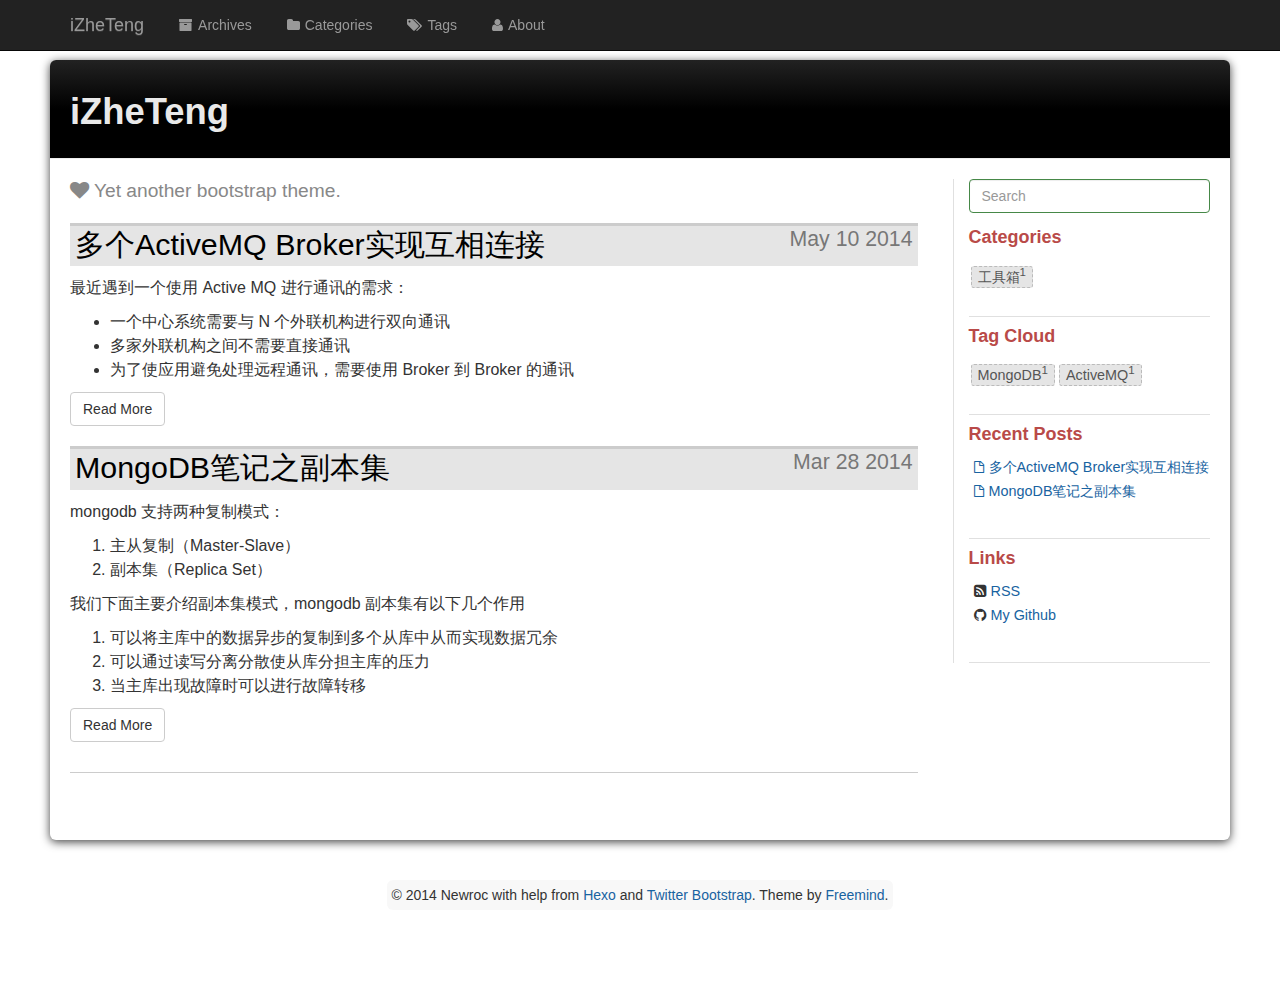
<file: index.html>
<!DOCTYPE HTML>
<html>
<head>
  <meta charset="utf-8">
  
  <title>iZheTeng</title>
  <meta name="author" content="Newroc">
  
  
  <meta name="viewport" content="width=device-width, initial-scale=1, maximum-scale=1">

  
  <meta property="og:site_name" content="iZheTeng"/>

  
    <meta property="og:image" content="undefined"/>
  

  
  
    <link href="/favicon.png" rel="icon">
  
  
  <link rel="stylesheet" href="/css/bootstrap.min.css" media="screen" type="text/css">
  <link rel="stylesheet" href="/css/font-awesome.css" media="screen" type="text/css">
  <link rel="stylesheet" href="/css/style.css" media="screen" type="text/css">
  <link rel="stylesheet" href="/css/highlight.css" media="screen" type="text/css">
  <!--[if lt IE 9]><script src="//html5shiv.googlecode.com/svn/trunk/html5.js"></script><![endif]-->

  <script src="/js/jquery-2.0.3.min.js"></script>

  <!-- analytics -->
  

</head>

 <body>  
  <nav id="main-nav" class="navbar navbar-inverse navbar-fixed-top" role="navigation">
    <div class="container">
      <button type="button" class="navbar-header navbar-toggle" data-toggle="collapse" data-target=".navbar-collapse">
		<span class="sr-only">Toggle navigation</span>
        <span class="icon-bar"></span>
        <span class="icon-bar"></span>
        <span class="icon-bar"></span>
      </button>
	  <a class="navbar-brand" href="/">iZheTeng</a>
      <div class="collapse navbar-collapse nav-menu">
		<ul class="nav navbar-nav">
		  
		  <li>
			<a href="/archives" title="All the articles.">
			  <i class="fa fa-archive"></i>Archives
			</a>
		  </li>
		  
		  <li>
			<a href="/categories" title="All the categories.">
			  <i class="fa fa-folder"></i>Categories
			</a>
		  </li>
		  
		  <li>
			<a href="/tags" title="All the tags.">
			  <i class="fa fa-tags"></i>Tags
			</a>
		  </li>
		  
		  <li>
			<a href="/about" title="About me.">
			  <i class="fa fa-user"></i>About
			</a>
		  </li>
		  
		</ul>
      </div>
    </div> <!-- container -->
</nav>
<div class="clearfix"></div>

  <div class="container">
  	<div class="content">
    	 <div class="page-header">
  <h1>iZheTeng</h1>
</div>

<div class="row page">

	
	<div class="col-md-9">
	

		<div class="slogan">
      <i class="fa fa-heart"></i>
      Yet another bootstrap theme.
</div>    

		<div class="mypage">
		
		<!-- title and entry -->
		
			
	
	<!-- display as entry -->
		<h3 class="title">
			<a href="/2014/05/10/多个ActiveMQ_Broker实现互相连接/" >多个ActiveMQ Broker实现互相连接</a>
			<span class="date"> May 10 2014 </span>
		</h3>
	


			<div class="entry">
  <div class="row">
  
	<div class="col-md-12">
	  
	
	  <h2 id="需求">需求</h2>
<p>最近遇到一个使用 Active MQ 进行通讯的需求：</p>
<ul>
<li>一个中心系统需要与 N 个外联机构进行双向通讯</li>
<li>多家外联机构之间不需要直接通讯</li>
<li>为了使应用避免处理远程通讯，需要使用 Broker 到 Broker 的通讯 <br>
	
	</div>
	
  
</div>
	<a type="button" href="/2014/05/10/多个ActiveMQ_Broker实现互相连接/#more" class="btn btn-default more">Read More</a>
</div>

		
			
	
	<!-- display as entry -->
		<h3 class="title">
			<a href="/2014/03/28/MongoDB笔记之副本集/" >MongoDB笔记之副本集</a>
			<span class="date"> Mar 28 2014 </span>
		</h3>
	


			<div class="entry">
  <div class="row">
  
	<div class="col-md-12">
	  
	
	  <h2 id="目的"> 目的 </h2>
<p>mongodb 支持两种复制模式：</p>
<ol>
<li> 主从复制（Master-Slave）</li>
<li> 副本集（Replica Set）</li>
</ol>
<p> 我们下面主要介绍副本集模式，mongodb 副本集有以下几个作用 </p>
<ol>
<li> 可以将主库中的数据异步的复制到多个从库中从而实现数据冗余 </li>
<li> 可以通过读写分离分散使从库分担主库的压力 </li>
<li> 当主库出现故障时可以进行故障转移 
	
	</div>
	
  
</div>
	<a type="button" href="/2014/03/28/MongoDB笔记之副本集/#more" class="btn btn-default more">Read More</a>
</div>

		

		</div>

		<!-- pagination -->
		<div>
  		<center>
		<div class="pagination">
<ul class="pagination">
	 
</ul>
</div>

  		</center>
		</div>

		
		
	</div> <!-- col-md-9 -->

	
		<div class="col-md-3">
	<div id="sidebar">
	
			<div class="form-group has-success has-feedback">
  <form action="//google.com/search" method="get" accept-charset="utf-8" >
    <input type="search" name="q" results="0" placeholder="Search" class="form-control">
    <input type="hidden" name="q" value="site:newroc.github.io">	
  </form>
</div>

		
			
	<div class="widget">
		<h4>Categories</h4>
		<ul class="tag_box inline list-unstyled">
		
			<li><a href="/categories/工具箱/">工具箱<span>1</span></a></li>
		
		</ul>
	</div>

		
			
	<div class="widget">
		<h4>Tag Cloud</h4>
		<ul class="tag_box inline list-unstyled">		
		
			<li><a href="/tags/MongoDB/">MongoDB<span>1</span></a></li>
		
			<li><a href="/tags/ActiveMQ/">ActiveMQ<span>1</span></a></li>
		
		 
		</ul>
	</div>


		
			
<div class="widget">
  <h4>Recent Posts</h4>
  <ul class="entry list-unstyled">
    
      <li>
        <a href="/2014/05/10/多个ActiveMQ_Broker实现互相连接/" ><i class="fa fa-file-o"></i>多个ActiveMQ Broker实现互相连接</a>
      </li>
    
      <li>
        <a href="/2014/03/28/MongoDB笔记之副本集/" ><i class="fa fa-file-o"></i>MongoDB笔记之副本集</a>
      </li>
    
  </ul>
</div>

		
			
<div class="widget">
	<h4>Links</h4>
	<ul class="blogroll list-unstyled">
	
		<li><i class="fa fa-rss-square"></i><a href="atom.xml" title="RSS" target="_blank"]);">RSS</a></li>
	
		<li><i class="fa fa-github"></i><a href="http://www.github.com/newroc" title="My Github account." target="_blank"]);">My Github</a></li>
	
	</ul>
</div>


		
	</div> <!-- sidebar -->
</div> <!-- col-md-3 -->

	
	
</div> <!-- row-fluid -->
	</div>
  </div>
  <div class="container-narrow">
  <footer> <p>
  &copy; 2014 Newroc
  
      with help from <a href="http://zespia.tw/hexo/" target="_blank">Hexo</a> and <a href="http://getbootstrap.com/" target="_blank">Twitter Bootstrap</a>. Theme by <a href="http://github.com/wzpan/hexo-theme-freemind/">Freemind</a>.    
</p> </footer>
</div> <!-- container-narrow -->
  
<a id="gotop" href="#">   
  <span>▲</span> 
</a>

<script src="/js/jquery.imagesloaded.min.js"></script>
<script src="/js/gallery.js"></script>
<script src="/js/bootstrap.min.js"></script>
<script src="/js/main.js"></script>


<script type="text/javascript">
var disqus_shortname = 'newroc';

(function(){
  var dsq = document.createElement('script');
  dsq.type = 'text/javascript';
  dsq.async = true;
  dsq.src = '//' + disqus_shortname + '.disqus.com/count.js';
  (document.getElementsByTagName('head')[0] || document.getElementsByTagName('body')[0]).appendChild(dsq);
}());
</script>



<link rel="stylesheet" href="/fancybox/jquery.fancybox.css" media="screen" type="text/css">
<script src="/fancybox/jquery.fancybox.pack.js"></script>
<script type="text/javascript">
(function($){
  $('.fancybox').fancybox();
})(jQuery);
</script>


</body>
   </html>
</file>
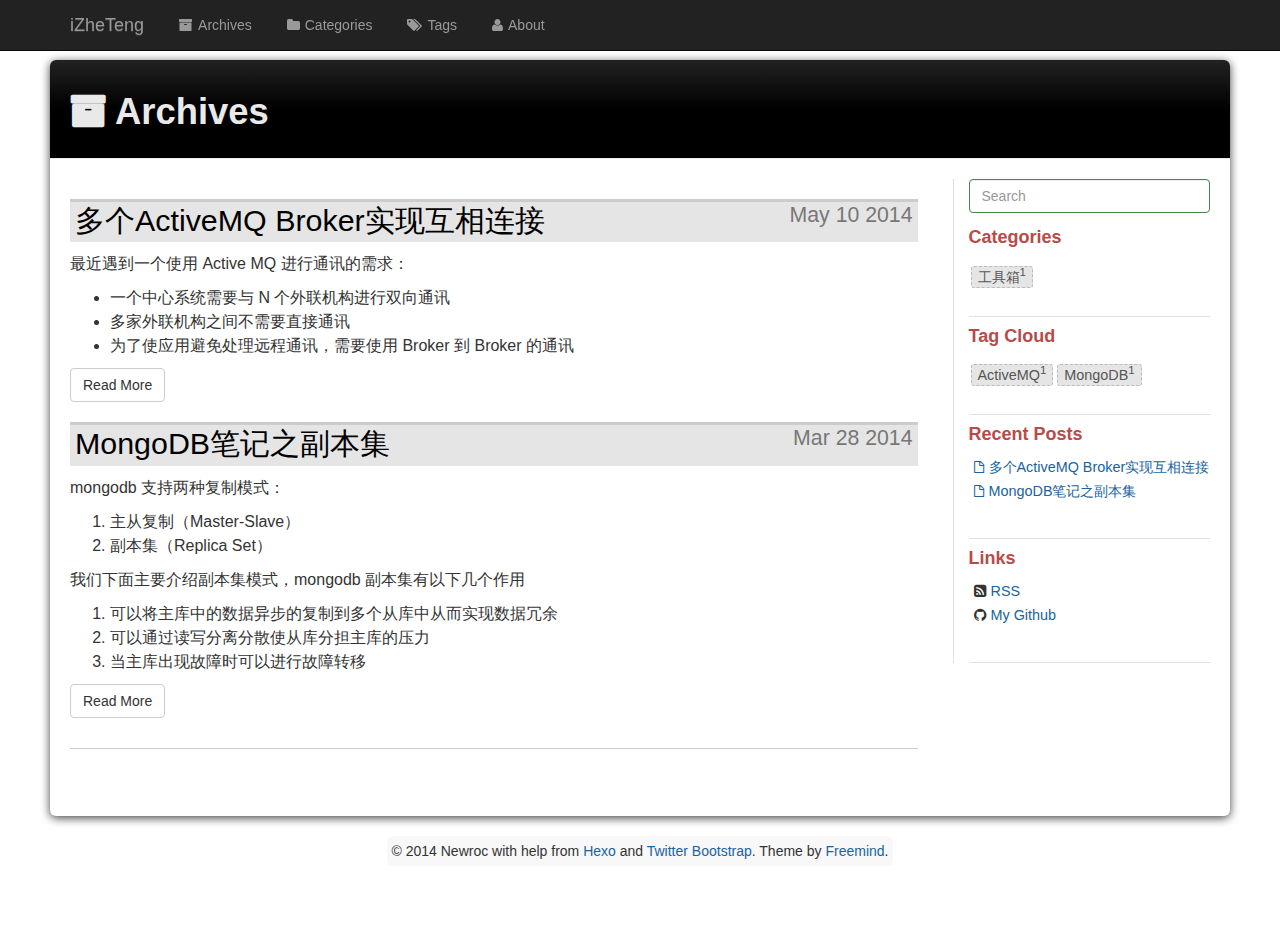
<file: archives/index.html>
<!DOCTYPE HTML>
<html>
<head>
  <meta charset="utf-8">
  
  <title>Archives | iZheTeng</title>
  <meta name="author" content="Newroc">
  
  
  <meta name="viewport" content="width=device-width, initial-scale=1, maximum-scale=1">

  
  <meta property="og:site_name" content="iZheTeng"/>

  
    <meta property="og:image" content="undefined"/>
  

  
  
    <link href="/favicon.png" rel="icon">
  
  
  <link rel="stylesheet" href="/css/bootstrap.min.css" media="screen" type="text/css">
  <link rel="stylesheet" href="/css/font-awesome.css" media="screen" type="text/css">
  <link rel="stylesheet" href="/css/style.css" media="screen" type="text/css">
  <link rel="stylesheet" href="/css/highlight.css" media="screen" type="text/css">
  <!--[if lt IE 9]><script src="//html5shiv.googlecode.com/svn/trunk/html5.js"></script><![endif]-->

  <script src="/js/jquery-2.0.3.min.js"></script>

  <!-- analytics -->
  

</head>

 <body>  
  <nav id="main-nav" class="navbar navbar-inverse navbar-fixed-top" role="navigation">
    <div class="container">
      <button type="button" class="navbar-header navbar-toggle" data-toggle="collapse" data-target=".navbar-collapse">
		<span class="sr-only">Toggle navigation</span>
        <span class="icon-bar"></span>
        <span class="icon-bar"></span>
        <span class="icon-bar"></span>
      </button>
	  <a class="navbar-brand" href="/">iZheTeng</a>
      <div class="collapse navbar-collapse nav-menu">
		<ul class="nav navbar-nav">
		  
		  <li>
			<a href="/archives" title="All the articles.">
			  <i class="fa fa-archive"></i>Archives
			</a>
		  </li>
		  
		  <li>
			<a href="/categories" title="All the categories.">
			  <i class="fa fa-folder"></i>Categories
			</a>
		  </li>
		  
		  <li>
			<a href="/tags" title="All the tags.">
			  <i class="fa fa-tags"></i>Tags
			</a>
		  </li>
		  
		  <li>
			<a href="/about" title="About me.">
			  <i class="fa fa-user"></i>About
			</a>
		  </li>
		  
		</ul>
      </div>
    </div> <!-- container -->
</nav>
<div class="clearfix"></div>

  <div class="container">
  	<div class="content">
    	 

<!-- title -->
<div class="page-header">
  <h1 class="archive-title">Archives</h1>
</div>

<div class="row page">
  <!-- cols -->
  
  <div class="col-md-9">
	

	  
	  <!-- display as entry -->
	  <div class="mypage">
	  
	  
	
	<!-- display as entry -->
		<h3 class="title">
			<a href="/2014/05/10/多个ActiveMQ_Broker实现互相连接/" >多个ActiveMQ Broker实现互相连接</a>
			<span class="date"> May 10 2014 </span>
		</h3>
	


	  <div class="entry">
  <div class="row">
  
	<div class="col-md-12">
	  
	
	  <h2 id="需求">需求</h2>
<p>最近遇到一个使用 Active MQ 进行通讯的需求：</p>
<ul>
<li>一个中心系统需要与 N 个外联机构进行双向通讯</li>
<li>多家外联机构之间不需要直接通讯</li>
<li>为了使应用避免处理远程通讯，需要使用 Broker 到 Broker 的通讯 <br>
	
	</div>
	
  
</div>
	<a type="button" href="/2014/05/10/多个ActiveMQ_Broker实现互相连接/#more" class="btn btn-default more">Read More</a>
</div>
	  
	  
	  
	
	<!-- display as entry -->
		<h3 class="title">
			<a href="/2014/03/28/MongoDB笔记之副本集/" >MongoDB笔记之副本集</a>
			<span class="date"> Mar 28 2014 </span>
		</h3>
	


	  <div class="entry">
  <div class="row">
  
	<div class="col-md-12">
	  
	
	  <h2 id="目的"> 目的 </h2>
<p>mongodb 支持两种复制模式：</p>
<ol>
<li> 主从复制（Master-Slave）</li>
<li> 副本集（Replica Set）</li>
</ol>
<p> 我们下面主要介绍副本集模式，mongodb 副本集有以下几个作用 </p>
<ol>
<li> 可以将主库中的数据异步的复制到多个从库中从而实现数据冗余 </li>
<li> 可以通过读写分离分散使从库分担主库的压力 </li>
<li> 当主库出现故障时可以进行故障转移 
	
	</div>
	
  
</div>
	<a type="button" href="/2014/03/28/MongoDB笔记之副本集/#more" class="btn btn-default more">Read More</a>
</div>
	  
	  
	  </div>
	  <div>
	  <center>
	  <div class="pagination">
<ul class="pagination">
	 
</ul>
</div>

	  </center>
	  </div>
	  
	  

</div> <!-- col-md-9/col-md-12 -->


<div class="col-md-3">
	<div id="sidebar">
	
			<div class="form-group has-success has-feedback">
  <form action="//google.com/search" method="get" accept-charset="utf-8" >
    <input type="search" name="q" results="0" placeholder="Search" class="form-control">
    <input type="hidden" name="q" value="site:newroc.github.io">	
  </form>
</div>

		
			
	<div class="widget">
		<h4>Categories</h4>
		<ul class="tag_box inline list-unstyled">
		
			<li><a href="/categories/工具箱/">工具箱<span>1</span></a></li>
		
		</ul>
	</div>

		
			
	<div class="widget">
		<h4>Tag Cloud</h4>
		<ul class="tag_box inline list-unstyled">		
		
			<li><a href="/tags/ActiveMQ/">ActiveMQ<span>1</span></a></li>
		
			<li><a href="/tags/MongoDB/">MongoDB<span>1</span></a></li>
		
		 
		</ul>
	</div>


		
			
<div class="widget">
  <h4>Recent Posts</h4>
  <ul class="entry list-unstyled">
    
      <li>
        <a href="/2014/05/10/多个ActiveMQ_Broker实现互相连接/" ><i class="fa fa-file-o"></i>多个ActiveMQ Broker实现互相连接</a>
      </li>
    
      <li>
        <a href="/2014/03/28/MongoDB笔记之副本集/" ><i class="fa fa-file-o"></i>MongoDB笔记之副本集</a>
      </li>
    
  </ul>
</div>

		
			
<div class="widget">
	<h4>Links</h4>
	<ul class="blogroll list-unstyled">
	
		<li><i class="fa fa-rss-square"></i><a href="atom.xml" title="RSS" target="_blank"]);">RSS</a></li>
	
		<li><i class="fa fa-github"></i><a href="http://www.github.com/newroc" title="My Github account." target="_blank"]);">My Github</a></li>
	
	</ul>
</div>


		
	</div> <!-- sidebar -->
</div> <!-- col-md-3 -->




	</div>
  </div>
  <div class="container-narrow">
  <footer> <p>
  &copy; 2014 Newroc
  
      with help from <a href="http://zespia.tw/hexo/" target="_blank">Hexo</a> and <a href="http://getbootstrap.com/" target="_blank">Twitter Bootstrap</a>. Theme by <a href="http://github.com/wzpan/hexo-theme-freemind/">Freemind</a>.    
</p> </footer>
</div> <!-- container-narrow -->
  
<a id="gotop" href="#">   
  <span>▲</span> 
</a>

<script src="/js/jquery.imagesloaded.min.js"></script>
<script src="/js/gallery.js"></script>
<script src="/js/bootstrap.min.js"></script>
<script src="/js/main.js"></script>


<script type="text/javascript">
var disqus_shortname = 'newroc';

(function(){
  var dsq = document.createElement('script');
  dsq.type = 'text/javascript';
  dsq.async = true;
  dsq.src = '//' + disqus_shortname + '.disqus.com/count.js';
  (document.getElementsByTagName('head')[0] || document.getElementsByTagName('body')[0]).appendChild(dsq);
}());
</script>



<link rel="stylesheet" href="/fancybox/jquery.fancybox.css" media="screen" type="text/css">
<script src="/fancybox/jquery.fancybox.pack.js"></script>
<script type="text/javascript">
(function($){
  $('.fancybox').fancybox();
})(jQuery);
</script>


</body>
   </html>
</file>
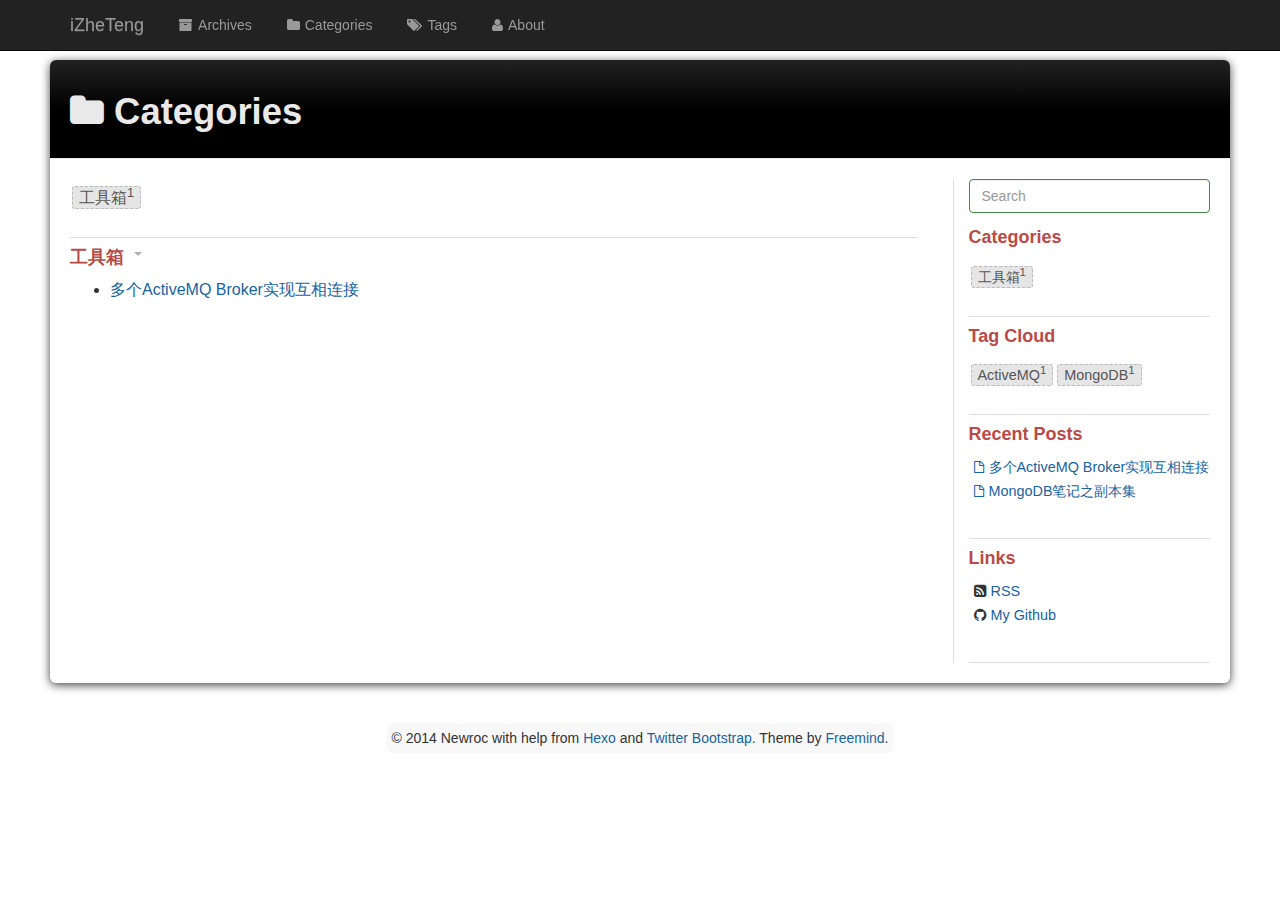
<file: categories/index.html>
<!DOCTYPE HTML>
<html>
<head>
  <meta charset="utf-8">
  
  <title>Categories | iZheTeng</title>
  <meta name="author" content="Newroc">
  
  
  <meta name="viewport" content="width=device-width, initial-scale=1, maximum-scale=1">

  <meta property="og:title" content="Categories"/>
  <meta property="og:site_name" content="iZheTeng"/>

  
    <meta property="og:image" content="undefined"/>
  

  
  
    <link href="/favicon.png" rel="icon">
  
  
  <link rel="stylesheet" href="/css/bootstrap.min.css" media="screen" type="text/css">
  <link rel="stylesheet" href="/css/font-awesome.css" media="screen" type="text/css">
  <link rel="stylesheet" href="/css/style.css" media="screen" type="text/css">
  <link rel="stylesheet" href="/css/highlight.css" media="screen" type="text/css">
  <!--[if lt IE 9]><script src="//html5shiv.googlecode.com/svn/trunk/html5.js"></script><![endif]-->

  <script src="/js/jquery-2.0.3.min.js"></script>

  <!-- analytics -->
  

</head>

 <body>  
  <nav id="main-nav" class="navbar navbar-inverse navbar-fixed-top" role="navigation">
    <div class="container">
      <button type="button" class="navbar-header navbar-toggle" data-toggle="collapse" data-target=".navbar-collapse">
		<span class="sr-only">Toggle navigation</span>
        <span class="icon-bar"></span>
        <span class="icon-bar"></span>
        <span class="icon-bar"></span>
      </button>
	  <a class="navbar-brand" href="/">iZheTeng</a>
      <div class="collapse navbar-collapse nav-menu">
		<ul class="nav navbar-nav">
		  
		  <li>
			<a href="/archives" title="All the articles.">
			  <i class="fa fa-archive"></i>Archives
			</a>
		  </li>
		  
		  <li>
			<a href="/categories" title="All the categories.">
			  <i class="fa fa-folder"></i>Categories
			</a>
		  </li>
		  
		  <li>
			<a href="/tags" title="All the tags.">
			  <i class="fa fa-tags"></i>Tags
			</a>
		  </li>
		  
		  <li>
			<a href="/about" title="About me.">
			  <i class="fa fa-user"></i>About
			</a>
		  </li>
		  
		</ul>
      </div>
    </div> <!-- container -->
</nav>
<div class="clearfix"></div>

  <div class="container">
  	<div class="content">
    	 <!-- title -->
<div class="page-header">
	 <h1><i class="fa fa-folder"></i> Categories</h1>
</div>

<div class="row page"> 

	
	<div class="col-md-9">
	


	<div class="widget">
		<ul class="tag_box inline list-unstyled">
		
			<li><a href="#工具箱">工具箱<span>1</span></a></li>
		
		</ul>
	</div>

<div class="archive">
	

	   <h4 class="archive-ul show" data-toggle="collapse" id="工具箱" data-target="#modal-工具箱"> 工具箱 <b class="caret"></b></h4>
	   <ul id="modal-工具箱" class="collapse in">

	   
		   
	   	   	 <li class="listing-item"><a href="/2014/05/10/多个ActiveMQ_Broker实现互相连接/" >多个ActiveMQ Broker实现互相连接</a></li>
		  
	   
		   
	   
	   
	   </ul>
	
	</ul>
</div>



</div> <!-- col-md-9 -->

   
	   <div class="col-md-3">
	<div id="sidebar">
	
			<div class="form-group has-success has-feedback">
  <form action="//google.com/search" method="get" accept-charset="utf-8" >
    <input type="search" name="q" results="0" placeholder="Search" class="form-control">
    <input type="hidden" name="q" value="site:newroc.github.io">	
  </form>
</div>

		
			
	<div class="widget">
		<h4>Categories</h4>
		<ul class="tag_box inline list-unstyled">
		
			<li><a href="/categories/工具箱/">工具箱<span>1</span></a></li>
		
		</ul>
	</div>

		
			
	<div class="widget">
		<h4>Tag Cloud</h4>
		<ul class="tag_box inline list-unstyled">		
		
			<li><a href="/tags/ActiveMQ/">ActiveMQ<span>1</span></a></li>
		
			<li><a href="/tags/MongoDB/">MongoDB<span>1</span></a></li>
		
		 
		</ul>
	</div>


		
			
<div class="widget">
  <h4>Recent Posts</h4>
  <ul class="entry list-unstyled">
    
      <li>
        <a href="/2014/05/10/多个ActiveMQ_Broker实现互相连接/" ><i class="fa fa-file-o"></i>多个ActiveMQ Broker实现互相连接</a>
      </li>
    
      <li>
        <a href="/2014/03/28/MongoDB笔记之副本集/" ><i class="fa fa-file-o"></i>MongoDB笔记之副本集</a>
      </li>
    
  </ul>
</div>

		
			
<div class="widget">
	<h4>Links</h4>
	<ul class="blogroll list-unstyled">
	
		<li><i class="fa fa-rss-square"></i><a href="atom.xml" title="RSS" target="_blank"]);">RSS</a></li>
	
		<li><i class="fa fa-github"></i><a href="http://www.github.com/newroc" title="My Github account." target="_blank"]);">My Github</a></li>
	
	</ul>
</div>


		
	</div> <!-- sidebar -->
</div> <!-- col-md-3 -->

   

</div> <!-- row-fluid -->
	</div>
  </div>
  <div class="container-narrow">
  <footer> <p>
  &copy; 2014 Newroc
  
      with help from <a href="http://zespia.tw/hexo/" target="_blank">Hexo</a> and <a href="http://getbootstrap.com/" target="_blank">Twitter Bootstrap</a>. Theme by <a href="http://github.com/wzpan/hexo-theme-freemind/">Freemind</a>.    
</p> </footer>
</div> <!-- container-narrow -->
  
<a id="gotop" href="#">   
  <span>▲</span> 
</a>

<script src="/js/jquery.imagesloaded.min.js"></script>
<script src="/js/gallery.js"></script>
<script src="/js/bootstrap.min.js"></script>
<script src="/js/main.js"></script>


<script type="text/javascript">
var disqus_shortname = 'newroc';

(function(){
  var dsq = document.createElement('script');
  dsq.type = 'text/javascript';
  dsq.async = true;
  dsq.src = '//' + disqus_shortname + '.disqus.com/embed.js';
  (document.getElementsByTagName('head')[0] || document.getElementsByTagName('body')[0]).appendChild(dsq);
}());
</script>



<link rel="stylesheet" href="/fancybox/jquery.fancybox.css" media="screen" type="text/css">
<script src="/fancybox/jquery.fancybox.pack.js"></script>
<script type="text/javascript">
(function($){
  $('.fancybox').fancybox();
})(jQuery);
</script>


</body>
   </html>
</file>
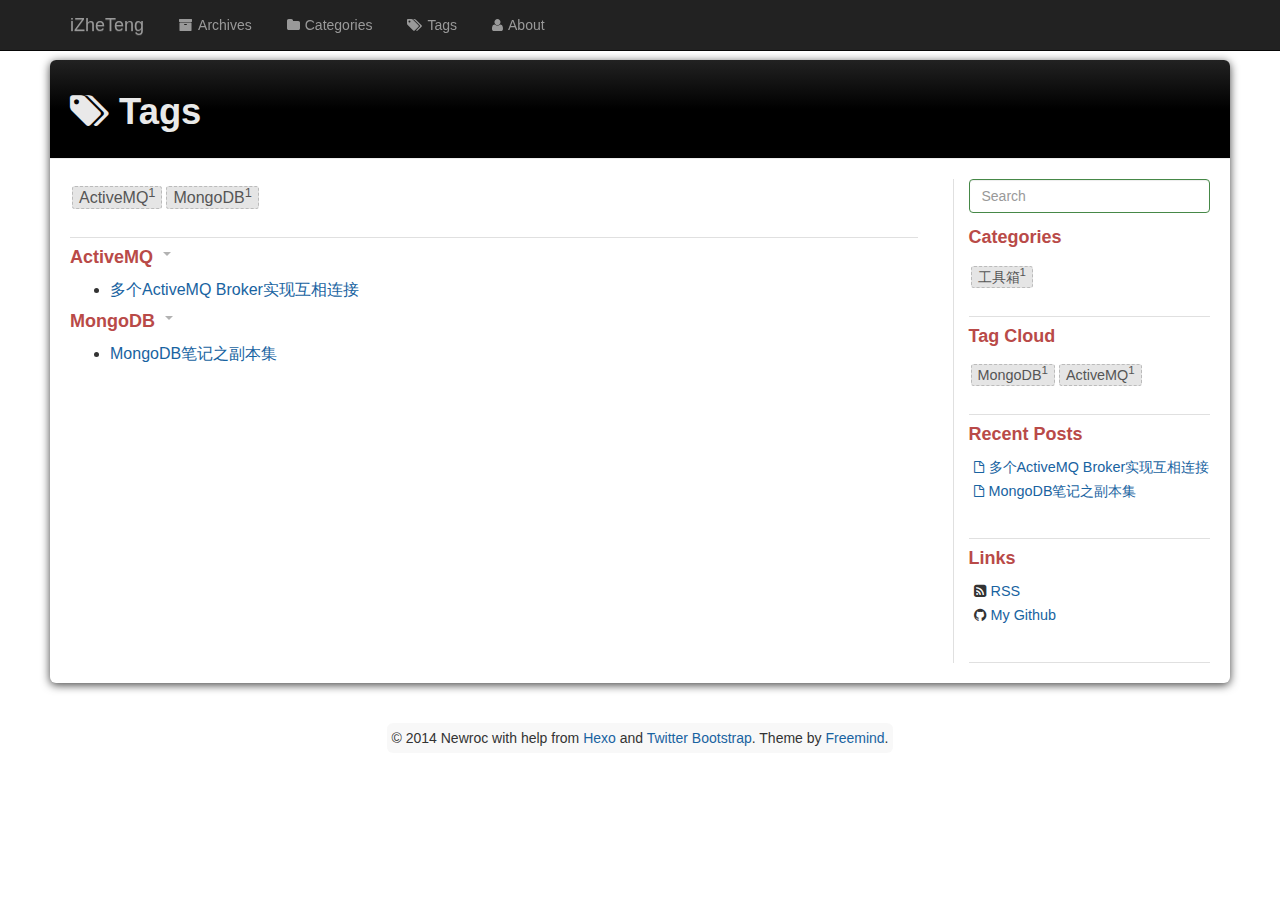
<file: tags/index.html>
<!DOCTYPE HTML>
<html>
<head>
  <meta charset="utf-8">
  
  <title>Tags | iZheTeng</title>
  <meta name="author" content="Newroc">
  
  
  <meta name="viewport" content="width=device-width, initial-scale=1, maximum-scale=1">

  <meta property="og:title" content="Tags"/>
  <meta property="og:site_name" content="iZheTeng"/>

  
    <meta property="og:image" content="undefined"/>
  

  
  
    <link href="/favicon.png" rel="icon">
  
  
  <link rel="stylesheet" href="/css/bootstrap.min.css" media="screen" type="text/css">
  <link rel="stylesheet" href="/css/font-awesome.css" media="screen" type="text/css">
  <link rel="stylesheet" href="/css/style.css" media="screen" type="text/css">
  <link rel="stylesheet" href="/css/highlight.css" media="screen" type="text/css">
  <!--[if lt IE 9]><script src="//html5shiv.googlecode.com/svn/trunk/html5.js"></script><![endif]-->

  <script src="/js/jquery-2.0.3.min.js"></script>

  <!-- analytics -->
  

</head>

 <body>  
  <nav id="main-nav" class="navbar navbar-inverse navbar-fixed-top" role="navigation">
    <div class="container">
      <button type="button" class="navbar-header navbar-toggle" data-toggle="collapse" data-target=".navbar-collapse">
		<span class="sr-only">Toggle navigation</span>
        <span class="icon-bar"></span>
        <span class="icon-bar"></span>
        <span class="icon-bar"></span>
      </button>
	  <a class="navbar-brand" href="/">iZheTeng</a>
      <div class="collapse navbar-collapse nav-menu">
		<ul class="nav navbar-nav">
		  
		  <li>
			<a href="/archives" title="All the articles.">
			  <i class="fa fa-archive"></i>Archives
			</a>
		  </li>
		  
		  <li>
			<a href="/categories" title="All the categories.">
			  <i class="fa fa-folder"></i>Categories
			</a>
		  </li>
		  
		  <li>
			<a href="/tags" title="All the tags.">
			  <i class="fa fa-tags"></i>Tags
			</a>
		  </li>
		  
		  <li>
			<a href="/about" title="About me.">
			  <i class="fa fa-user"></i>About
			</a>
		  </li>
		  
		</ul>
      </div>
    </div> <!-- container -->
</nav>
<div class="clearfix"></div>

  <div class="container">
  	<div class="content">
    	 <!-- title -->
<div class="page-header">
	 <h1><i class="fa fa-tags"></i> Tags</h1>
</div>

<div class="row page">

	
	<div class="col-md-9">
	


	<div class="widget">
		<ul class="tag_box inline list-unstyled">
		
			<li><a href="#ActiveMQ">ActiveMQ<span>1</span></a></li>
		
			<li><a href="#MongoDB">MongoDB<span>1</span></a></li>
		
		</ul>
	</div>

<div class="archive">
	

	<h4 class="archive-ul show" data-toggle="collapse" id="ActiveMQ" data-target="#modal-ActiveMQ"> ActiveMQ <b class="caret"></b></h4>
	   <ul id="modal-ActiveMQ" class="collapse in">

	   
		   
	   	   	 <li class="listing-item"><a href="/2014/05/10/多个ActiveMQ_Broker实现互相连接/" >多个ActiveMQ Broker实现互相连接</a></li>
		  
	   
		   
	   
	   
	   </ul>
	

	<h4 class="archive-ul show" data-toggle="collapse" id="MongoDB" data-target="#modal-MongoDB"> MongoDB <b class="caret"></b></h4>
	   <ul id="modal-MongoDB" class="collapse in">

	   
		   
	   
		   
	   	   	 <li class="listing-item"><a href="/2014/03/28/MongoDB笔记之副本集/" >MongoDB笔记之副本集</a></li>
		  
	   
	   
	   </ul>
	
	</ul>
</div>



</div> <!-- col-md-9 -->

	
		<div class="col-md-3">
	<div id="sidebar">
	
			<div class="form-group has-success has-feedback">
  <form action="//google.com/search" method="get" accept-charset="utf-8" >
    <input type="search" name="q" results="0" placeholder="Search" class="form-control">
    <input type="hidden" name="q" value="site:newroc.github.io">	
  </form>
</div>

		
			
	<div class="widget">
		<h4>Categories</h4>
		<ul class="tag_box inline list-unstyled">
		
			<li><a href="/categories/工具箱/">工具箱<span>1</span></a></li>
		
		</ul>
	</div>

		
			
	<div class="widget">
		<h4>Tag Cloud</h4>
		<ul class="tag_box inline list-unstyled">		
		
			<li><a href="/tags/MongoDB/">MongoDB<span>1</span></a></li>
		
			<li><a href="/tags/ActiveMQ/">ActiveMQ<span>1</span></a></li>
		
		 
		</ul>
	</div>


		
			
<div class="widget">
  <h4>Recent Posts</h4>
  <ul class="entry list-unstyled">
    
      <li>
        <a href="/2014/05/10/多个ActiveMQ_Broker实现互相连接/" ><i class="fa fa-file-o"></i>多个ActiveMQ Broker实现互相连接</a>
      </li>
    
      <li>
        <a href="/2014/03/28/MongoDB笔记之副本集/" ><i class="fa fa-file-o"></i>MongoDB笔记之副本集</a>
      </li>
    
  </ul>
</div>

		
			
<div class="widget">
	<h4>Links</h4>
	<ul class="blogroll list-unstyled">
	
		<li><i class="fa fa-rss-square"></i><a href="atom.xml" title="RSS" target="_blank"]);">RSS</a></li>
	
		<li><i class="fa fa-github"></i><a href="http://www.github.com/newroc" title="My Github account." target="_blank"]);">My Github</a></li>
	
	</ul>
</div>


		
	</div> <!-- sidebar -->
</div> <!-- col-md-3 -->

	

</div> <!-- row-fluid -->
	</div>
  </div>
  <div class="container-narrow">
  <footer> <p>
  &copy; 2014 Newroc
  
      with help from <a href="http://zespia.tw/hexo/" target="_blank">Hexo</a> and <a href="http://getbootstrap.com/" target="_blank">Twitter Bootstrap</a>. Theme by <a href="http://github.com/wzpan/hexo-theme-freemind/">Freemind</a>.    
</p> </footer>
</div> <!-- container-narrow -->
  
<a id="gotop" href="#">   
  <span>▲</span> 
</a>

<script src="/js/jquery.imagesloaded.min.js"></script>
<script src="/js/gallery.js"></script>
<script src="/js/bootstrap.min.js"></script>
<script src="/js/main.js"></script>


<script type="text/javascript">
var disqus_shortname = 'newroc';

(function(){
  var dsq = document.createElement('script');
  dsq.type = 'text/javascript';
  dsq.async = true;
  dsq.src = '//' + disqus_shortname + '.disqus.com/embed.js';
  (document.getElementsByTagName('head')[0] || document.getElementsByTagName('body')[0]).appendChild(dsq);
}());
</script>



<link rel="stylesheet" href="/fancybox/jquery.fancybox.css" media="screen" type="text/css">
<script src="/fancybox/jquery.fancybox.pack.js"></script>
<script type="text/javascript">
(function($){
  $('.fancybox').fancybox();
})(jQuery);
</script>


</body>
   </html>
</file>
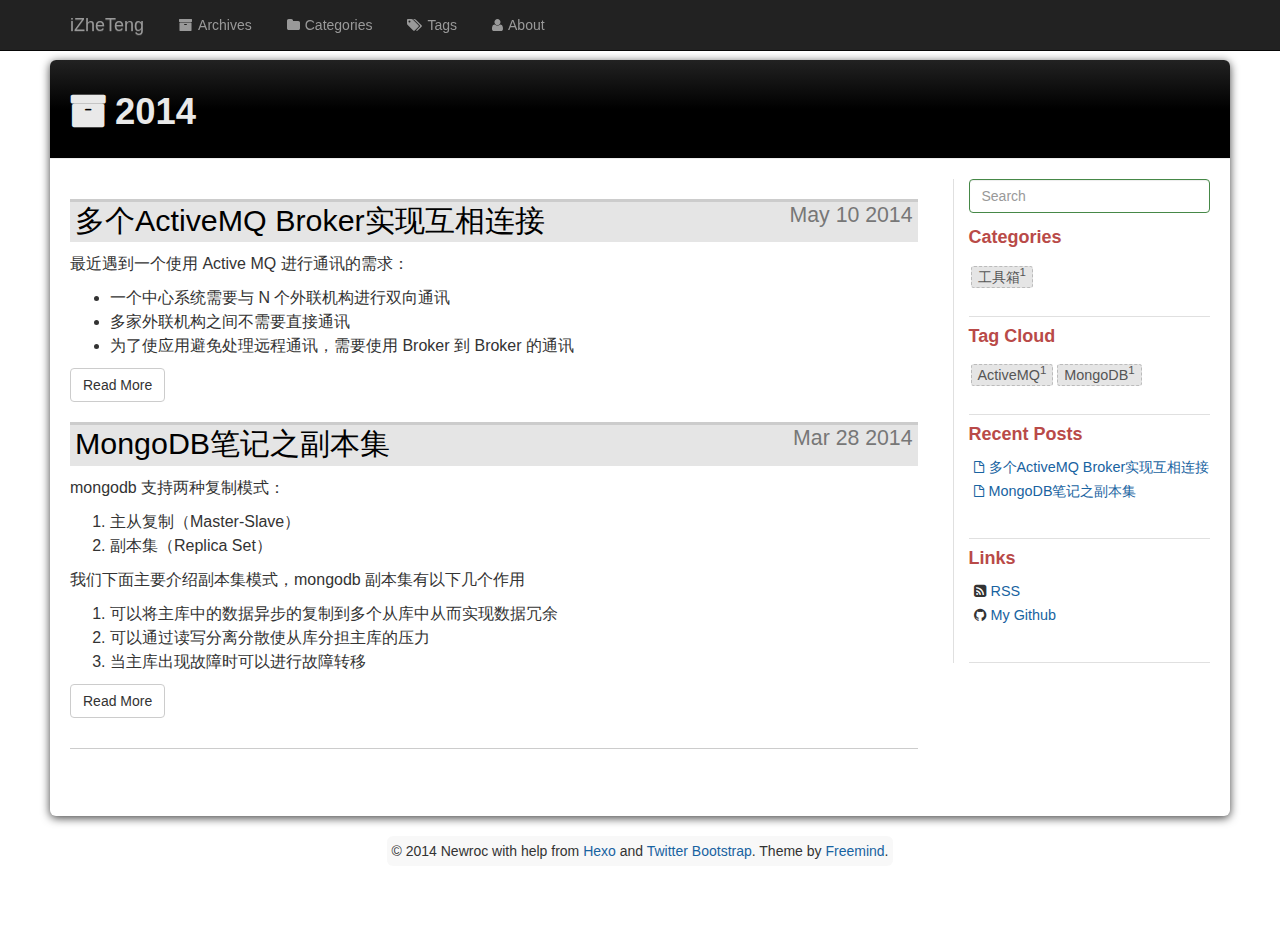
<file: archives/2014/index.html>
<!DOCTYPE HTML>
<html>
<head>
  <meta charset="utf-8">
  
  <title>Archives: 2014 | iZheTeng</title>
  <meta name="author" content="Newroc">
  
  
  <meta name="viewport" content="width=device-width, initial-scale=1, maximum-scale=1">

  
  <meta property="og:site_name" content="iZheTeng"/>

  
    <meta property="og:image" content="undefined"/>
  

  
  
    <link href="/favicon.png" rel="icon">
  
  
  <link rel="stylesheet" href="/css/bootstrap.min.css" media="screen" type="text/css">
  <link rel="stylesheet" href="/css/font-awesome.css" media="screen" type="text/css">
  <link rel="stylesheet" href="/css/style.css" media="screen" type="text/css">
  <link rel="stylesheet" href="/css/highlight.css" media="screen" type="text/css">
  <!--[if lt IE 9]><script src="//html5shiv.googlecode.com/svn/trunk/html5.js"></script><![endif]-->

  <script src="/js/jquery-2.0.3.min.js"></script>

  <!-- analytics -->
  

</head>

 <body>  
  <nav id="main-nav" class="navbar navbar-inverse navbar-fixed-top" role="navigation">
    <div class="container">
      <button type="button" class="navbar-header navbar-toggle" data-toggle="collapse" data-target=".navbar-collapse">
		<span class="sr-only">Toggle navigation</span>
        <span class="icon-bar"></span>
        <span class="icon-bar"></span>
        <span class="icon-bar"></span>
      </button>
	  <a class="navbar-brand" href="/">iZheTeng</a>
      <div class="collapse navbar-collapse nav-menu">
		<ul class="nav navbar-nav">
		  
		  <li>
			<a href="/archives" title="All the articles.">
			  <i class="fa fa-archive"></i>Archives
			</a>
		  </li>
		  
		  <li>
			<a href="/categories" title="All the categories.">
			  <i class="fa fa-folder"></i>Categories
			</a>
		  </li>
		  
		  <li>
			<a href="/tags" title="All the tags.">
			  <i class="fa fa-tags"></i>Tags
			</a>
		  </li>
		  
		  <li>
			<a href="/about" title="About me.">
			  <i class="fa fa-user"></i>About
			</a>
		  </li>
		  
		</ul>
      </div>
    </div> <!-- container -->
</nav>
<div class="clearfix"></div>

  <div class="container">
  	<div class="content">
    	 

<!-- title -->
<div class="page-header">
  <h1 class="archive-title">2014</h1>
</div>

<div class="row page">
  <!-- cols -->
  
  <div class="col-md-9">
	

	  
	  <!-- display as entry -->
	  <div class="mypage">
	  
	  
	
	<!-- display as entry -->
		<h3 class="title">
			<a href="/2014/05/10/多个ActiveMQ_Broker实现互相连接/" >多个ActiveMQ Broker实现互相连接</a>
			<span class="date"> May 10 2014 </span>
		</h3>
	


	  <div class="entry">
  <div class="row">
  
	<div class="col-md-12">
	  
	
	  <h2 id="需求">需求</h2>
<p>最近遇到一个使用 Active MQ 进行通讯的需求：</p>
<ul>
<li>一个中心系统需要与 N 个外联机构进行双向通讯</li>
<li>多家外联机构之间不需要直接通讯</li>
<li>为了使应用避免处理远程通讯，需要使用 Broker 到 Broker 的通讯 <br>
	
	</div>
	
  
</div>
	<a type="button" href="/2014/05/10/多个ActiveMQ_Broker实现互相连接/#more" class="btn btn-default more">Read More</a>
</div>
	  
	  
	  
	
	<!-- display as entry -->
		<h3 class="title">
			<a href="/2014/03/28/MongoDB笔记之副本集/" >MongoDB笔记之副本集</a>
			<span class="date"> Mar 28 2014 </span>
		</h3>
	


	  <div class="entry">
  <div class="row">
  
	<div class="col-md-12">
	  
	
	  <h2 id="目的"> 目的 </h2>
<p>mongodb 支持两种复制模式：</p>
<ol>
<li> 主从复制（Master-Slave）</li>
<li> 副本集（Replica Set）</li>
</ol>
<p> 我们下面主要介绍副本集模式，mongodb 副本集有以下几个作用 </p>
<ol>
<li> 可以将主库中的数据异步的复制到多个从库中从而实现数据冗余 </li>
<li> 可以通过读写分离分散使从库分担主库的压力 </li>
<li> 当主库出现故障时可以进行故障转移 
	
	</div>
	
  
</div>
	<a type="button" href="/2014/03/28/MongoDB笔记之副本集/#more" class="btn btn-default more">Read More</a>
</div>
	  
	  
	  </div>
	  <div>
	  <center>
	  <div class="pagination">
<ul class="pagination">
	 
</ul>
</div>

	  </center>
	  </div>
	  
	  

</div> <!-- col-md-9/col-md-12 -->


<div class="col-md-3">
	<div id="sidebar">
	
			<div class="form-group has-success has-feedback">
  <form action="//google.com/search" method="get" accept-charset="utf-8" >
    <input type="search" name="q" results="0" placeholder="Search" class="form-control">
    <input type="hidden" name="q" value="site:newroc.github.io">	
  </form>
</div>

		
			
	<div class="widget">
		<h4>Categories</h4>
		<ul class="tag_box inline list-unstyled">
		
			<li><a href="/categories/工具箱/">工具箱<span>1</span></a></li>
		
		</ul>
	</div>

		
			
	<div class="widget">
		<h4>Tag Cloud</h4>
		<ul class="tag_box inline list-unstyled">		
		
			<li><a href="/tags/ActiveMQ/">ActiveMQ<span>1</span></a></li>
		
			<li><a href="/tags/MongoDB/">MongoDB<span>1</span></a></li>
		
		 
		</ul>
	</div>


		
			
<div class="widget">
  <h4>Recent Posts</h4>
  <ul class="entry list-unstyled">
    
      <li>
        <a href="/2014/05/10/多个ActiveMQ_Broker实现互相连接/" ><i class="fa fa-file-o"></i>多个ActiveMQ Broker实现互相连接</a>
      </li>
    
      <li>
        <a href="/2014/03/28/MongoDB笔记之副本集/" ><i class="fa fa-file-o"></i>MongoDB笔记之副本集</a>
      </li>
    
  </ul>
</div>

		
			
<div class="widget">
	<h4>Links</h4>
	<ul class="blogroll list-unstyled">
	
		<li><i class="fa fa-rss-square"></i><a href="atom.xml" title="RSS" target="_blank"]);">RSS</a></li>
	
		<li><i class="fa fa-github"></i><a href="http://www.github.com/newroc" title="My Github account." target="_blank"]);">My Github</a></li>
	
	</ul>
</div>


		
	</div> <!-- sidebar -->
</div> <!-- col-md-3 -->




	</div>
  </div>
  <div class="container-narrow">
  <footer> <p>
  &copy; 2014 Newroc
  
      with help from <a href="http://zespia.tw/hexo/" target="_blank">Hexo</a> and <a href="http://getbootstrap.com/" target="_blank">Twitter Bootstrap</a>. Theme by <a href="http://github.com/wzpan/hexo-theme-freemind/">Freemind</a>.    
</p> </footer>
</div> <!-- container-narrow -->
  
<a id="gotop" href="#">   
  <span>▲</span> 
</a>

<script src="/js/jquery.imagesloaded.min.js"></script>
<script src="/js/gallery.js"></script>
<script src="/js/bootstrap.min.js"></script>
<script src="/js/main.js"></script>


<script type="text/javascript">
var disqus_shortname = 'newroc';

(function(){
  var dsq = document.createElement('script');
  dsq.type = 'text/javascript';
  dsq.async = true;
  dsq.src = '//' + disqus_shortname + '.disqus.com/count.js';
  (document.getElementsByTagName('head')[0] || document.getElementsByTagName('body')[0]).appendChild(dsq);
}());
</script>



<link rel="stylesheet" href="/fancybox/jquery.fancybox.css" media="screen" type="text/css">
<script src="/fancybox/jquery.fancybox.pack.js"></script>
<script type="text/javascript">
(function($){
  $('.fancybox').fancybox();
})(jQuery);
</script>


</body>
   </html>
</file>
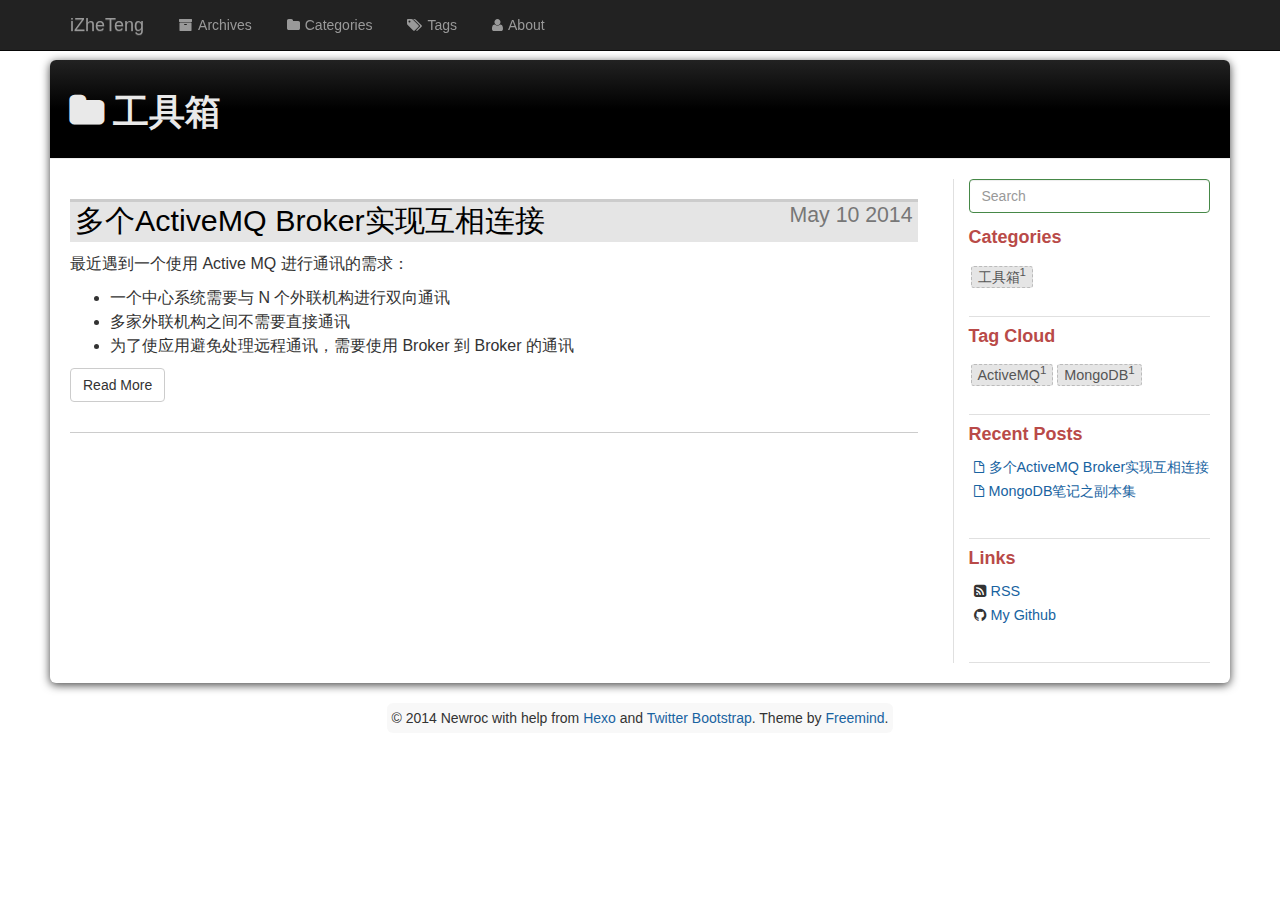
<file: categories/工具箱/index.html>
<!DOCTYPE HTML>
<html>
<head>
  <meta charset="utf-8">
  
  <title>工具箱 | iZheTeng</title>
  <meta name="author" content="Newroc">
  
  
  <meta name="viewport" content="width=device-width, initial-scale=1, maximum-scale=1">

  
  <meta property="og:site_name" content="iZheTeng"/>

  
    <meta property="og:image" content="undefined"/>
  

  
  
    <link href="/favicon.png" rel="icon">
  
  
  <link rel="stylesheet" href="/css/bootstrap.min.css" media="screen" type="text/css">
  <link rel="stylesheet" href="/css/font-awesome.css" media="screen" type="text/css">
  <link rel="stylesheet" href="/css/style.css" media="screen" type="text/css">
  <link rel="stylesheet" href="/css/highlight.css" media="screen" type="text/css">
  <!--[if lt IE 9]><script src="//html5shiv.googlecode.com/svn/trunk/html5.js"></script><![endif]-->

  <script src="/js/jquery-2.0.3.min.js"></script>

  <!-- analytics -->
  

</head>

 <body>  
  <nav id="main-nav" class="navbar navbar-inverse navbar-fixed-top" role="navigation">
    <div class="container">
      <button type="button" class="navbar-header navbar-toggle" data-toggle="collapse" data-target=".navbar-collapse">
		<span class="sr-only">Toggle navigation</span>
        <span class="icon-bar"></span>
        <span class="icon-bar"></span>
        <span class="icon-bar"></span>
      </button>
	  <a class="navbar-brand" href="/">iZheTeng</a>
      <div class="collapse navbar-collapse nav-menu">
		<ul class="nav navbar-nav">
		  
		  <li>
			<a href="/archives" title="All the articles.">
			  <i class="fa fa-archive"></i>Archives
			</a>
		  </li>
		  
		  <li>
			<a href="/categories" title="All the categories.">
			  <i class="fa fa-folder"></i>Categories
			</a>
		  </li>
		  
		  <li>
			<a href="/tags" title="All the tags.">
			  <i class="fa fa-tags"></i>Tags
			</a>
		  </li>
		  
		  <li>
			<a href="/about" title="About me.">
			  <i class="fa fa-user"></i>About
			</a>
		  </li>
		  
		</ul>
      </div>
    </div> <!-- container -->
</nav>
<div class="clearfix"></div>

  <div class="container">
  	<div class="content">
    	 

<!-- title -->
<div class="page-header">
  <h1 class="archive-title-category">工具箱</h1>
</div>

<div class="row page">
  <!-- cols -->
  
  <div class="col-md-9">
	

	  
	  <!-- display as entry -->
	  <div class="mypage">
	  
	  
	
	<!-- display as entry -->
		<h3 class="title">
			<a href="/2014/05/10/多个ActiveMQ_Broker实现互相连接/" >多个ActiveMQ Broker实现互相连接</a>
			<span class="date"> May 10 2014 </span>
		</h3>
	


	  <div class="entry">
  <div class="row">
  
	<div class="col-md-12">
	  
	
	  <h2 id="需求">需求</h2>
<p>最近遇到一个使用 Active MQ 进行通讯的需求：</p>
<ul>
<li>一个中心系统需要与 N 个外联机构进行双向通讯</li>
<li>多家外联机构之间不需要直接通讯</li>
<li>为了使应用避免处理远程通讯，需要使用 Broker 到 Broker 的通讯 <br>
	
	</div>
	
  
</div>
	<a type="button" href="/2014/05/10/多个ActiveMQ_Broker实现互相连接/#more" class="btn btn-default more">Read More</a>
</div>
	  
	  
	  </div>
	  <div>
	  <center>
	  <div class="pagination">
<ul class="pagination">
	 
</ul>
</div>

	  </center>
	  </div>
	  
	  

</div> <!-- col-md-9/col-md-12 -->


<div class="col-md-3">
	<div id="sidebar">
	
			<div class="form-group has-success has-feedback">
  <form action="//google.com/search" method="get" accept-charset="utf-8" >
    <input type="search" name="q" results="0" placeholder="Search" class="form-control">
    <input type="hidden" name="q" value="site:newroc.github.io">	
  </form>
</div>

		
			
	<div class="widget">
		<h4>Categories</h4>
		<ul class="tag_box inline list-unstyled">
		
			<li><a href="/categories/工具箱/">工具箱<span>1</span></a></li>
		
		</ul>
	</div>

		
			
	<div class="widget">
		<h4>Tag Cloud</h4>
		<ul class="tag_box inline list-unstyled">		
		
			<li><a href="/tags/ActiveMQ/">ActiveMQ<span>1</span></a></li>
		
			<li><a href="/tags/MongoDB/">MongoDB<span>1</span></a></li>
		
		 
		</ul>
	</div>


		
			
<div class="widget">
  <h4>Recent Posts</h4>
  <ul class="entry list-unstyled">
    
      <li>
        <a href="/2014/05/10/多个ActiveMQ_Broker实现互相连接/" ><i class="fa fa-file-o"></i>多个ActiveMQ Broker实现互相连接</a>
      </li>
    
      <li>
        <a href="/2014/03/28/MongoDB笔记之副本集/" ><i class="fa fa-file-o"></i>MongoDB笔记之副本集</a>
      </li>
    
  </ul>
</div>

		
			
<div class="widget">
	<h4>Links</h4>
	<ul class="blogroll list-unstyled">
	
		<li><i class="fa fa-rss-square"></i><a href="atom.xml" title="RSS" target="_blank"]);">RSS</a></li>
	
		<li><i class="fa fa-github"></i><a href="http://www.github.com/newroc" title="My Github account." target="_blank"]);">My Github</a></li>
	
	</ul>
</div>


		
	</div> <!-- sidebar -->
</div> <!-- col-md-3 -->




	</div>
  </div>
  <div class="container-narrow">
  <footer> <p>
  &copy; 2014 Newroc
  
      with help from <a href="http://zespia.tw/hexo/" target="_blank">Hexo</a> and <a href="http://getbootstrap.com/" target="_blank">Twitter Bootstrap</a>. Theme by <a href="http://github.com/wzpan/hexo-theme-freemind/">Freemind</a>.    
</p> </footer>
</div> <!-- container-narrow -->
  
<a id="gotop" href="#">   
  <span>▲</span> 
</a>

<script src="/js/jquery.imagesloaded.min.js"></script>
<script src="/js/gallery.js"></script>
<script src="/js/bootstrap.min.js"></script>
<script src="/js/main.js"></script>


<script type="text/javascript">
var disqus_shortname = 'newroc';

(function(){
  var dsq = document.createElement('script');
  dsq.type = 'text/javascript';
  dsq.async = true;
  dsq.src = '//' + disqus_shortname + '.disqus.com/count.js';
  (document.getElementsByTagName('head')[0] || document.getElementsByTagName('body')[0]).appendChild(dsq);
}());
</script>



<link rel="stylesheet" href="/fancybox/jquery.fancybox.css" media="screen" type="text/css">
<script src="/fancybox/jquery.fancybox.pack.js"></script>
<script type="text/javascript">
(function($){
  $('.fancybox').fancybox();
})(jQuery);
</script>


</body>
   </html>
</file>
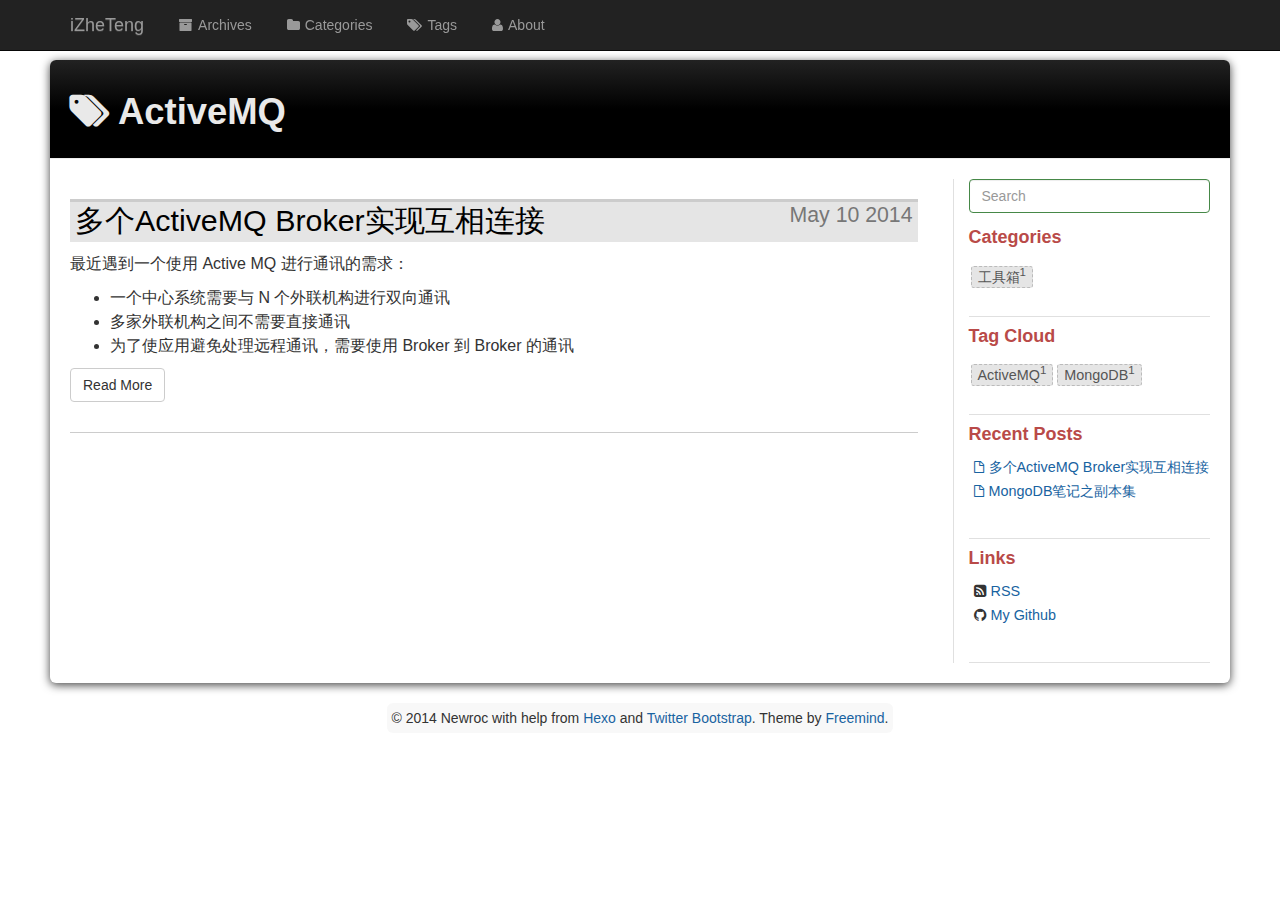
<file: tags/ActiveMQ/index.html>
<!DOCTYPE HTML>
<html>
<head>
  <meta charset="utf-8">
  
  <title>ActiveMQ | iZheTeng</title>
  <meta name="author" content="Newroc">
  
  
  <meta name="viewport" content="width=device-width, initial-scale=1, maximum-scale=1">

  
  <meta property="og:site_name" content="iZheTeng"/>

  
    <meta property="og:image" content="undefined"/>
  

  
  
    <link href="/favicon.png" rel="icon">
  
  
  <link rel="stylesheet" href="/css/bootstrap.min.css" media="screen" type="text/css">
  <link rel="stylesheet" href="/css/font-awesome.css" media="screen" type="text/css">
  <link rel="stylesheet" href="/css/style.css" media="screen" type="text/css">
  <link rel="stylesheet" href="/css/highlight.css" media="screen" type="text/css">
  <!--[if lt IE 9]><script src="//html5shiv.googlecode.com/svn/trunk/html5.js"></script><![endif]-->

  <script src="/js/jquery-2.0.3.min.js"></script>

  <!-- analytics -->
  

</head>

 <body>  
  <nav id="main-nav" class="navbar navbar-inverse navbar-fixed-top" role="navigation">
    <div class="container">
      <button type="button" class="navbar-header navbar-toggle" data-toggle="collapse" data-target=".navbar-collapse">
		<span class="sr-only">Toggle navigation</span>
        <span class="icon-bar"></span>
        <span class="icon-bar"></span>
        <span class="icon-bar"></span>
      </button>
	  <a class="navbar-brand" href="/">iZheTeng</a>
      <div class="collapse navbar-collapse nav-menu">
		<ul class="nav navbar-nav">
		  
		  <li>
			<a href="/archives" title="All the articles.">
			  <i class="fa fa-archive"></i>Archives
			</a>
		  </li>
		  
		  <li>
			<a href="/categories" title="All the categories.">
			  <i class="fa fa-folder"></i>Categories
			</a>
		  </li>
		  
		  <li>
			<a href="/tags" title="All the tags.">
			  <i class="fa fa-tags"></i>Tags
			</a>
		  </li>
		  
		  <li>
			<a href="/about" title="About me.">
			  <i class="fa fa-user"></i>About
			</a>
		  </li>
		  
		</ul>
      </div>
    </div> <!-- container -->
</nav>
<div class="clearfix"></div>

  <div class="container">
  	<div class="content">
    	 

<!-- title -->
<div class="page-header">
  <h1 class="archive-title-tag">ActiveMQ</h1>
</div>

<div class="row page">
  <!-- cols -->
  
  <div class="col-md-9">
	

	  
	  <!-- display as entry -->
	  <div class="mypage">
	  
	  
	
	<!-- display as entry -->
		<h3 class="title">
			<a href="/2014/05/10/多个ActiveMQ_Broker实现互相连接/" >多个ActiveMQ Broker实现互相连接</a>
			<span class="date"> May 10 2014 </span>
		</h3>
	


	  <div class="entry">
  <div class="row">
  
	<div class="col-md-12">
	  
	
	  <h2 id="需求">需求</h2>
<p>最近遇到一个使用 Active MQ 进行通讯的需求：</p>
<ul>
<li>一个中心系统需要与 N 个外联机构进行双向通讯</li>
<li>多家外联机构之间不需要直接通讯</li>
<li>为了使应用避免处理远程通讯，需要使用 Broker 到 Broker 的通讯 <br>
	
	</div>
	
  
</div>
	<a type="button" href="/2014/05/10/多个ActiveMQ_Broker实现互相连接/#more" class="btn btn-default more">Read More</a>
</div>
	  
	  
	  </div>
	  <div>
	  <center>
	  <div class="pagination">
<ul class="pagination">
	 
</ul>
</div>

	  </center>
	  </div>
	  
	  

</div> <!-- col-md-9/col-md-12 -->


<div class="col-md-3">
	<div id="sidebar">
	
			<div class="form-group has-success has-feedback">
  <form action="//google.com/search" method="get" accept-charset="utf-8" >
    <input type="search" name="q" results="0" placeholder="Search" class="form-control">
    <input type="hidden" name="q" value="site:newroc.github.io">	
  </form>
</div>

		
			
	<div class="widget">
		<h4>Categories</h4>
		<ul class="tag_box inline list-unstyled">
		
			<li><a href="/categories/工具箱/">工具箱<span>1</span></a></li>
		
		</ul>
	</div>

		
			
	<div class="widget">
		<h4>Tag Cloud</h4>
		<ul class="tag_box inline list-unstyled">		
		
			<li><a href="/tags/ActiveMQ/">ActiveMQ<span>1</span></a></li>
		
			<li><a href="/tags/MongoDB/">MongoDB<span>1</span></a></li>
		
		 
		</ul>
	</div>


		
			
<div class="widget">
  <h4>Recent Posts</h4>
  <ul class="entry list-unstyled">
    
      <li>
        <a href="/2014/05/10/多个ActiveMQ_Broker实现互相连接/" ><i class="fa fa-file-o"></i>多个ActiveMQ Broker实现互相连接</a>
      </li>
    
      <li>
        <a href="/2014/03/28/MongoDB笔记之副本集/" ><i class="fa fa-file-o"></i>MongoDB笔记之副本集</a>
      </li>
    
  </ul>
</div>

		
			
<div class="widget">
	<h4>Links</h4>
	<ul class="blogroll list-unstyled">
	
		<li><i class="fa fa-rss-square"></i><a href="atom.xml" title="RSS" target="_blank"]);">RSS</a></li>
	
		<li><i class="fa fa-github"></i><a href="http://www.github.com/newroc" title="My Github account." target="_blank"]);">My Github</a></li>
	
	</ul>
</div>


		
	</div> <!-- sidebar -->
</div> <!-- col-md-3 -->





	</div>
  </div>
  <div class="container-narrow">
  <footer> <p>
  &copy; 2014 Newroc
  
      with help from <a href="http://zespia.tw/hexo/" target="_blank">Hexo</a> and <a href="http://getbootstrap.com/" target="_blank">Twitter Bootstrap</a>. Theme by <a href="http://github.com/wzpan/hexo-theme-freemind/">Freemind</a>.    
</p> </footer>
</div> <!-- container-narrow -->
  
<a id="gotop" href="#">   
  <span>▲</span> 
</a>

<script src="/js/jquery.imagesloaded.min.js"></script>
<script src="/js/gallery.js"></script>
<script src="/js/bootstrap.min.js"></script>
<script src="/js/main.js"></script>


<script type="text/javascript">
var disqus_shortname = 'newroc';

(function(){
  var dsq = document.createElement('script');
  dsq.type = 'text/javascript';
  dsq.async = true;
  dsq.src = '//' + disqus_shortname + '.disqus.com/count.js';
  (document.getElementsByTagName('head')[0] || document.getElementsByTagName('body')[0]).appendChild(dsq);
}());
</script>



<link rel="stylesheet" href="/fancybox/jquery.fancybox.css" media="screen" type="text/css">
<script src="/fancybox/jquery.fancybox.pack.js"></script>
<script type="text/javascript">
(function($){
  $('.fancybox').fancybox();
})(jQuery);
</script>


</body>
   </html>
</file>
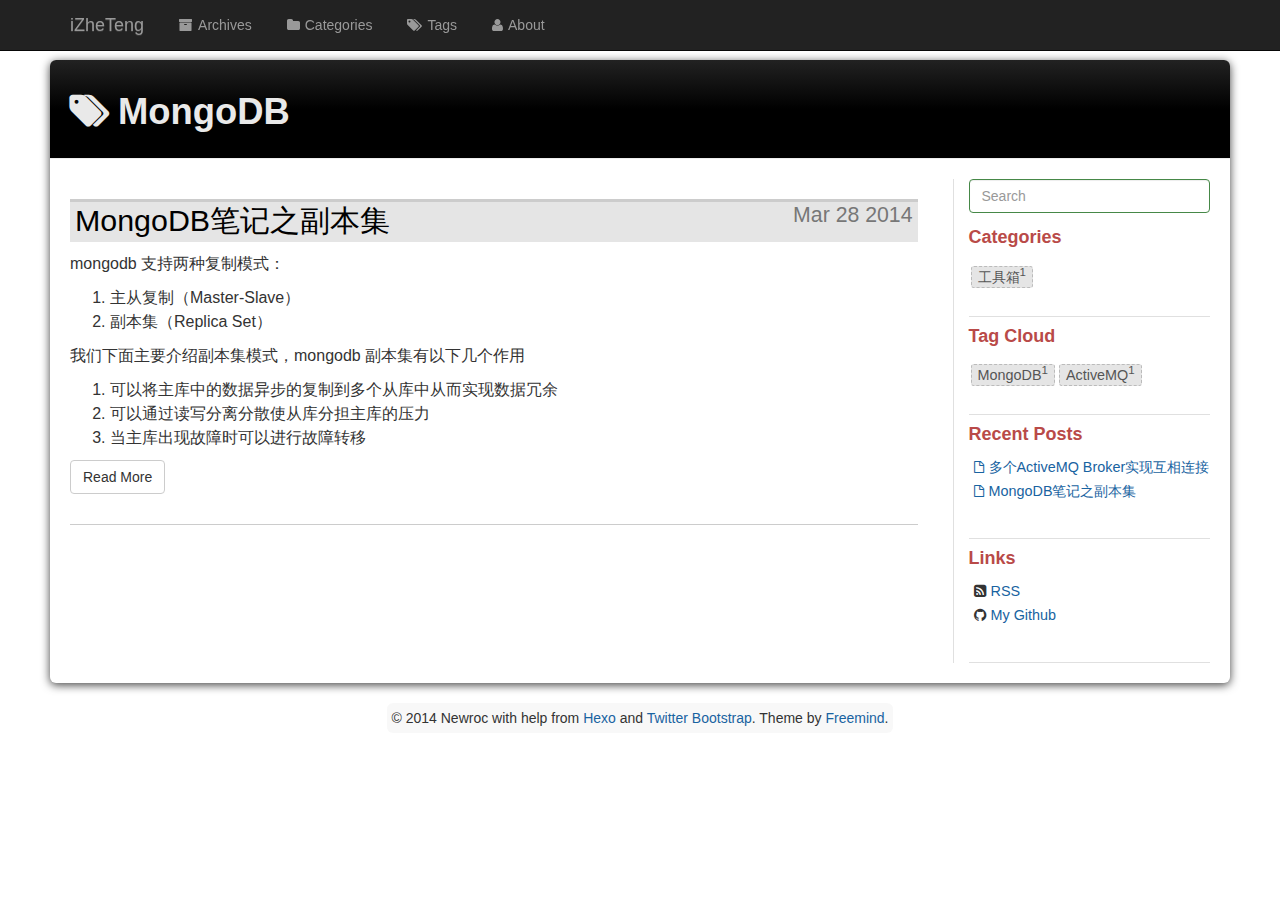
<file: tags/MongoDB/index.html>
<!DOCTYPE HTML>
<html>
<head>
  <meta charset="utf-8">
  
  <title>MongoDB | iZheTeng</title>
  <meta name="author" content="Newroc">
  
  
  <meta name="viewport" content="width=device-width, initial-scale=1, maximum-scale=1">

  
  <meta property="og:site_name" content="iZheTeng"/>

  
    <meta property="og:image" content="undefined"/>
  

  
  
    <link href="/favicon.png" rel="icon">
  
  
  <link rel="stylesheet" href="/css/bootstrap.min.css" media="screen" type="text/css">
  <link rel="stylesheet" href="/css/font-awesome.css" media="screen" type="text/css">
  <link rel="stylesheet" href="/css/style.css" media="screen" type="text/css">
  <link rel="stylesheet" href="/css/highlight.css" media="screen" type="text/css">
  <!--[if lt IE 9]><script src="//html5shiv.googlecode.com/svn/trunk/html5.js"></script><![endif]-->

  <script src="/js/jquery-2.0.3.min.js"></script>

  <!-- analytics -->
  

</head>

 <body>  
  <nav id="main-nav" class="navbar navbar-inverse navbar-fixed-top" role="navigation">
    <div class="container">
      <button type="button" class="navbar-header navbar-toggle" data-toggle="collapse" data-target=".navbar-collapse">
		<span class="sr-only">Toggle navigation</span>
        <span class="icon-bar"></span>
        <span class="icon-bar"></span>
        <span class="icon-bar"></span>
      </button>
	  <a class="navbar-brand" href="/">iZheTeng</a>
      <div class="collapse navbar-collapse nav-menu">
		<ul class="nav navbar-nav">
		  
		  <li>
			<a href="/archives" title="All the articles.">
			  <i class="fa fa-archive"></i>Archives
			</a>
		  </li>
		  
		  <li>
			<a href="/categories" title="All the categories.">
			  <i class="fa fa-folder"></i>Categories
			</a>
		  </li>
		  
		  <li>
			<a href="/tags" title="All the tags.">
			  <i class="fa fa-tags"></i>Tags
			</a>
		  </li>
		  
		  <li>
			<a href="/about" title="About me.">
			  <i class="fa fa-user"></i>About
			</a>
		  </li>
		  
		</ul>
      </div>
    </div> <!-- container -->
</nav>
<div class="clearfix"></div>

  <div class="container">
  	<div class="content">
    	 

<!-- title -->
<div class="page-header">
  <h1 class="archive-title-tag">MongoDB</h1>
</div>

<div class="row page">
  <!-- cols -->
  
  <div class="col-md-9">
	

	  
	  <!-- display as entry -->
	  <div class="mypage">
	  
	  
	
	<!-- display as entry -->
		<h3 class="title">
			<a href="/2014/03/28/MongoDB笔记之副本集/" >MongoDB笔记之副本集</a>
			<span class="date"> Mar 28 2014 </span>
		</h3>
	


	  <div class="entry">
  <div class="row">
  
	<div class="col-md-12">
	  
	
	  <h2 id="目的"> 目的 </h2>
<p>mongodb 支持两种复制模式：</p>
<ol>
<li> 主从复制（Master-Slave）</li>
<li> 副本集（Replica Set）</li>
</ol>
<p> 我们下面主要介绍副本集模式，mongodb 副本集有以下几个作用 </p>
<ol>
<li> 可以将主库中的数据异步的复制到多个从库中从而实现数据冗余 </li>
<li> 可以通过读写分离分散使从库分担主库的压力 </li>
<li> 当主库出现故障时可以进行故障转移 
	
	</div>
	
  
</div>
	<a type="button" href="/2014/03/28/MongoDB笔记之副本集/#more" class="btn btn-default more">Read More</a>
</div>
	  
	  
	  </div>
	  <div>
	  <center>
	  <div class="pagination">
<ul class="pagination">
	 
</ul>
</div>

	  </center>
	  </div>
	  
	  

</div> <!-- col-md-9/col-md-12 -->


<div class="col-md-3">
	<div id="sidebar">
	
			<div class="form-group has-success has-feedback">
  <form action="//google.com/search" method="get" accept-charset="utf-8" >
    <input type="search" name="q" results="0" placeholder="Search" class="form-control">
    <input type="hidden" name="q" value="site:newroc.github.io">	
  </form>
</div>

		
			
	<div class="widget">
		<h4>Categories</h4>
		<ul class="tag_box inline list-unstyled">
		
			<li><a href="/categories/工具箱/">工具箱<span>1</span></a></li>
		
		</ul>
	</div>

		
			
	<div class="widget">
		<h4>Tag Cloud</h4>
		<ul class="tag_box inline list-unstyled">		
		
			<li><a href="/tags/MongoDB/">MongoDB<span>1</span></a></li>
		
			<li><a href="/tags/ActiveMQ/">ActiveMQ<span>1</span></a></li>
		
		 
		</ul>
	</div>


		
			
<div class="widget">
  <h4>Recent Posts</h4>
  <ul class="entry list-unstyled">
    
      <li>
        <a href="/2014/05/10/多个ActiveMQ_Broker实现互相连接/" ><i class="fa fa-file-o"></i>多个ActiveMQ Broker实现互相连接</a>
      </li>
    
      <li>
        <a href="/2014/03/28/MongoDB笔记之副本集/" ><i class="fa fa-file-o"></i>MongoDB笔记之副本集</a>
      </li>
    
  </ul>
</div>

		
			
<div class="widget">
	<h4>Links</h4>
	<ul class="blogroll list-unstyled">
	
		<li><i class="fa fa-rss-square"></i><a href="atom.xml" title="RSS" target="_blank"]);">RSS</a></li>
	
		<li><i class="fa fa-github"></i><a href="http://www.github.com/newroc" title="My Github account." target="_blank"]);">My Github</a></li>
	
	</ul>
</div>


		
	</div> <!-- sidebar -->
</div> <!-- col-md-3 -->





	</div>
  </div>
  <div class="container-narrow">
  <footer> <p>
  &copy; 2014 Newroc
  
      with help from <a href="http://zespia.tw/hexo/" target="_blank">Hexo</a> and <a href="http://getbootstrap.com/" target="_blank">Twitter Bootstrap</a>. Theme by <a href="http://github.com/wzpan/hexo-theme-freemind/">Freemind</a>.    
</p> </footer>
</div> <!-- container-narrow -->
  
<a id="gotop" href="#">   
  <span>▲</span> 
</a>

<script src="/js/jquery.imagesloaded.min.js"></script>
<script src="/js/gallery.js"></script>
<script src="/js/bootstrap.min.js"></script>
<script src="/js/main.js"></script>


<script type="text/javascript">
var disqus_shortname = 'newroc';

(function(){
  var dsq = document.createElement('script');
  dsq.type = 'text/javascript';
  dsq.async = true;
  dsq.src = '//' + disqus_shortname + '.disqus.com/count.js';
  (document.getElementsByTagName('head')[0] || document.getElementsByTagName('body')[0]).appendChild(dsq);
}());
</script>



<link rel="stylesheet" href="/fancybox/jquery.fancybox.css" media="screen" type="text/css">
<script src="/fancybox/jquery.fancybox.pack.js"></script>
<script type="text/javascript">
(function($){
  $('.fancybox').fancybox();
})(jQuery);
</script>


</body>
   </html>
</file>
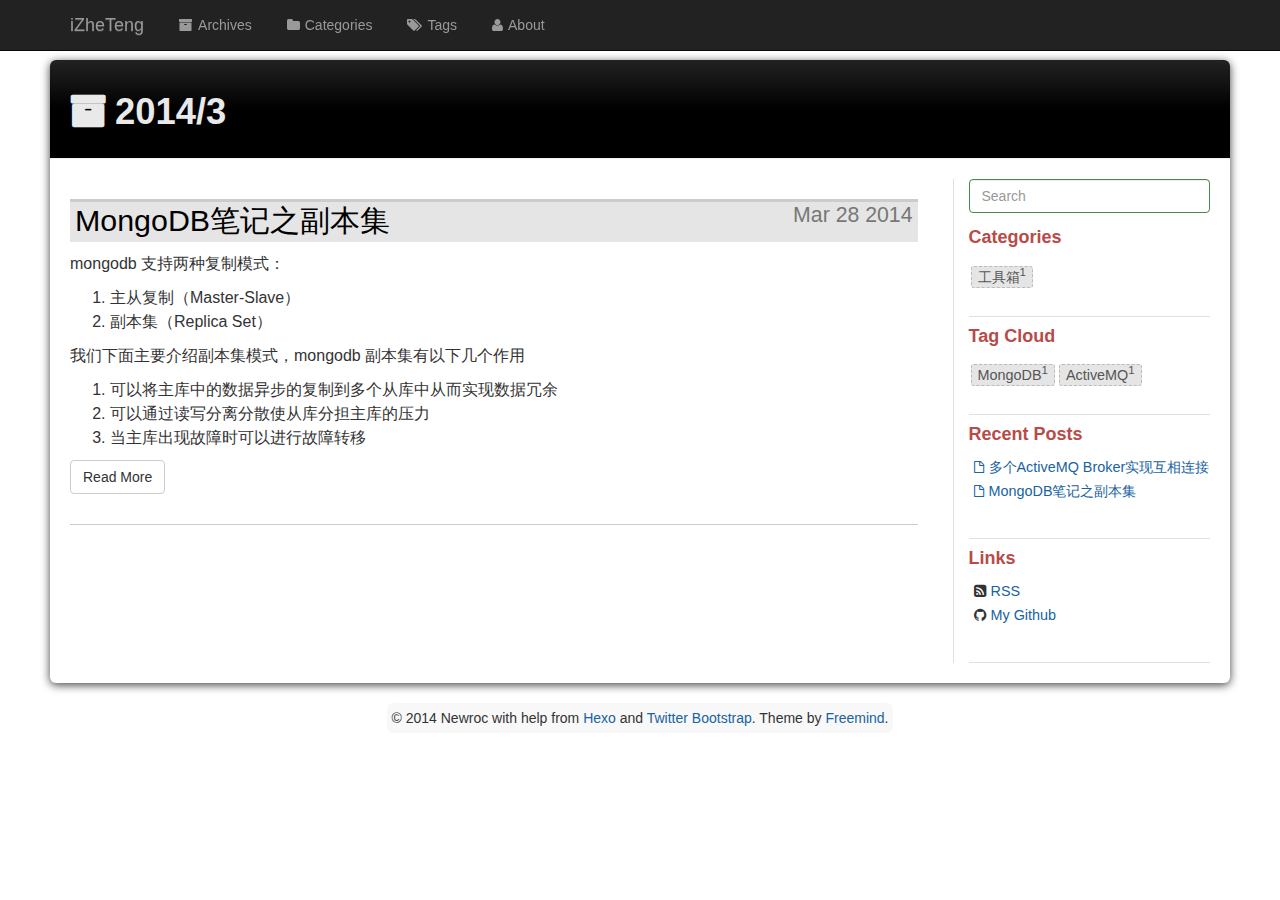
<file: archives/2014/03/index.html>
<!DOCTYPE HTML>
<html>
<head>
  <meta charset="utf-8">
  
  <title>Archives: 2014/3 | iZheTeng</title>
  <meta name="author" content="Newroc">
  
  
  <meta name="viewport" content="width=device-width, initial-scale=1, maximum-scale=1">

  
  <meta property="og:site_name" content="iZheTeng"/>

  
    <meta property="og:image" content="undefined"/>
  

  
  
    <link href="/favicon.png" rel="icon">
  
  
  <link rel="stylesheet" href="/css/bootstrap.min.css" media="screen" type="text/css">
  <link rel="stylesheet" href="/css/font-awesome.css" media="screen" type="text/css">
  <link rel="stylesheet" href="/css/style.css" media="screen" type="text/css">
  <link rel="stylesheet" href="/css/highlight.css" media="screen" type="text/css">
  <!--[if lt IE 9]><script src="//html5shiv.googlecode.com/svn/trunk/html5.js"></script><![endif]-->

  <script src="/js/jquery-2.0.3.min.js"></script>

  <!-- analytics -->
  

</head>

 <body>  
  <nav id="main-nav" class="navbar navbar-inverse navbar-fixed-top" role="navigation">
    <div class="container">
      <button type="button" class="navbar-header navbar-toggle" data-toggle="collapse" data-target=".navbar-collapse">
		<span class="sr-only">Toggle navigation</span>
        <span class="icon-bar"></span>
        <span class="icon-bar"></span>
        <span class="icon-bar"></span>
      </button>
	  <a class="navbar-brand" href="/">iZheTeng</a>
      <div class="collapse navbar-collapse nav-menu">
		<ul class="nav navbar-nav">
		  
		  <li>
			<a href="/archives" title="All the articles.">
			  <i class="fa fa-archive"></i>Archives
			</a>
		  </li>
		  
		  <li>
			<a href="/categories" title="All the categories.">
			  <i class="fa fa-folder"></i>Categories
			</a>
		  </li>
		  
		  <li>
			<a href="/tags" title="All the tags.">
			  <i class="fa fa-tags"></i>Tags
			</a>
		  </li>
		  
		  <li>
			<a href="/about" title="About me.">
			  <i class="fa fa-user"></i>About
			</a>
		  </li>
		  
		</ul>
      </div>
    </div> <!-- container -->
</nav>
<div class="clearfix"></div>

  <div class="container">
  	<div class="content">
    	 

<!-- title -->
<div class="page-header">
  <h1 class="archive-title">2014/3</h1>
</div>

<div class="row page">
  <!-- cols -->
  
  <div class="col-md-9">
	

	  
	  <!-- display as entry -->
	  <div class="mypage">
	  
	  
	
	<!-- display as entry -->
		<h3 class="title">
			<a href="/2014/03/28/MongoDB笔记之副本集/" >MongoDB笔记之副本集</a>
			<span class="date"> Mar 28 2014 </span>
		</h3>
	


	  <div class="entry">
  <div class="row">
  
	<div class="col-md-12">
	  
	
	  <h2 id="目的"> 目的 </h2>
<p>mongodb 支持两种复制模式：</p>
<ol>
<li> 主从复制（Master-Slave）</li>
<li> 副本集（Replica Set）</li>
</ol>
<p> 我们下面主要介绍副本集模式，mongodb 副本集有以下几个作用 </p>
<ol>
<li> 可以将主库中的数据异步的复制到多个从库中从而实现数据冗余 </li>
<li> 可以通过读写分离分散使从库分担主库的压力 </li>
<li> 当主库出现故障时可以进行故障转移 
	
	</div>
	
  
</div>
	<a type="button" href="/2014/03/28/MongoDB笔记之副本集/#more" class="btn btn-default more">Read More</a>
</div>
	  
	  
	  </div>
	  <div>
	  <center>
	  <div class="pagination">
<ul class="pagination">
	 
</ul>
</div>

	  </center>
	  </div>
	  
	  

</div> <!-- col-md-9/col-md-12 -->


<div class="col-md-3">
	<div id="sidebar">
	
			<div class="form-group has-success has-feedback">
  <form action="//google.com/search" method="get" accept-charset="utf-8" >
    <input type="search" name="q" results="0" placeholder="Search" class="form-control">
    <input type="hidden" name="q" value="site:newroc.github.io">	
  </form>
</div>

		
			
	<div class="widget">
		<h4>Categories</h4>
		<ul class="tag_box inline list-unstyled">
		
			<li><a href="/categories/工具箱/">工具箱<span>1</span></a></li>
		
		</ul>
	</div>

		
			
	<div class="widget">
		<h4>Tag Cloud</h4>
		<ul class="tag_box inline list-unstyled">		
		
			<li><a href="/tags/MongoDB/">MongoDB<span>1</span></a></li>
		
			<li><a href="/tags/ActiveMQ/">ActiveMQ<span>1</span></a></li>
		
		 
		</ul>
	</div>


		
			
<div class="widget">
  <h4>Recent Posts</h4>
  <ul class="entry list-unstyled">
    
      <li>
        <a href="/2014/05/10/多个ActiveMQ_Broker实现互相连接/" ><i class="fa fa-file-o"></i>多个ActiveMQ Broker实现互相连接</a>
      </li>
    
      <li>
        <a href="/2014/03/28/MongoDB笔记之副本集/" ><i class="fa fa-file-o"></i>MongoDB笔记之副本集</a>
      </li>
    
  </ul>
</div>

		
			
<div class="widget">
	<h4>Links</h4>
	<ul class="blogroll list-unstyled">
	
		<li><i class="fa fa-rss-square"></i><a href="atom.xml" title="RSS" target="_blank"]);">RSS</a></li>
	
		<li><i class="fa fa-github"></i><a href="http://www.github.com/newroc" title="My Github account." target="_blank"]);">My Github</a></li>
	
	</ul>
</div>


		
	</div> <!-- sidebar -->
</div> <!-- col-md-3 -->




	</div>
  </div>
  <div class="container-narrow">
  <footer> <p>
  &copy; 2014 Newroc
  
      with help from <a href="http://zespia.tw/hexo/" target="_blank">Hexo</a> and <a href="http://getbootstrap.com/" target="_blank">Twitter Bootstrap</a>. Theme by <a href="http://github.com/wzpan/hexo-theme-freemind/">Freemind</a>.    
</p> </footer>
</div> <!-- container-narrow -->
  
<a id="gotop" href="#">   
  <span>▲</span> 
</a>

<script src="/js/jquery.imagesloaded.min.js"></script>
<script src="/js/gallery.js"></script>
<script src="/js/bootstrap.min.js"></script>
<script src="/js/main.js"></script>


<script type="text/javascript">
var disqus_shortname = 'newroc';

(function(){
  var dsq = document.createElement('script');
  dsq.type = 'text/javascript';
  dsq.async = true;
  dsq.src = '//' + disqus_shortname + '.disqus.com/count.js';
  (document.getElementsByTagName('head')[0] || document.getElementsByTagName('body')[0]).appendChild(dsq);
}());
</script>



<link rel="stylesheet" href="/fancybox/jquery.fancybox.css" media="screen" type="text/css">
<script src="/fancybox/jquery.fancybox.pack.js"></script>
<script type="text/javascript">
(function($){
  $('.fancybox').fancybox();
})(jQuery);
</script>


</body>
   </html>
</file>
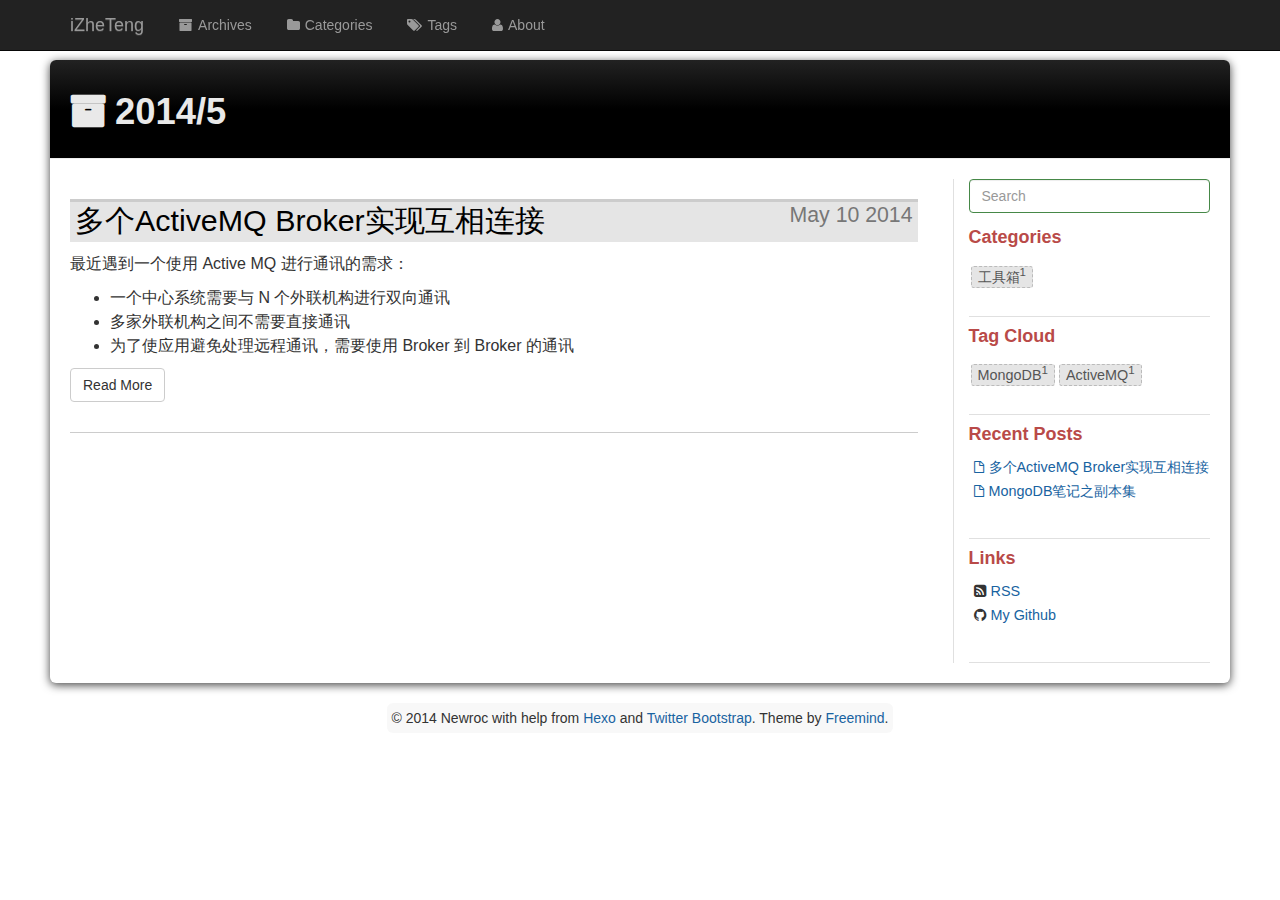
<file: archives/2014/05/index.html>
<!DOCTYPE HTML>
<html>
<head>
  <meta charset="utf-8">
  
  <title>Archives: 2014/5 | iZheTeng</title>
  <meta name="author" content="Newroc">
  
  
  <meta name="viewport" content="width=device-width, initial-scale=1, maximum-scale=1">

  
  <meta property="og:site_name" content="iZheTeng"/>

  
    <meta property="og:image" content="undefined"/>
  

  
  
    <link href="/favicon.png" rel="icon">
  
  
  <link rel="stylesheet" href="/css/bootstrap.min.css" media="screen" type="text/css">
  <link rel="stylesheet" href="/css/font-awesome.css" media="screen" type="text/css">
  <link rel="stylesheet" href="/css/style.css" media="screen" type="text/css">
  <link rel="stylesheet" href="/css/highlight.css" media="screen" type="text/css">
  <!--[if lt IE 9]><script src="//html5shiv.googlecode.com/svn/trunk/html5.js"></script><![endif]-->

  <script src="/js/jquery-2.0.3.min.js"></script>

  <!-- analytics -->
  

</head>

 <body>  
  <nav id="main-nav" class="navbar navbar-inverse navbar-fixed-top" role="navigation">
    <div class="container">
      <button type="button" class="navbar-header navbar-toggle" data-toggle="collapse" data-target=".navbar-collapse">
		<span class="sr-only">Toggle navigation</span>
        <span class="icon-bar"></span>
        <span class="icon-bar"></span>
        <span class="icon-bar"></span>
      </button>
	  <a class="navbar-brand" href="/">iZheTeng</a>
      <div class="collapse navbar-collapse nav-menu">
		<ul class="nav navbar-nav">
		  
		  <li>
			<a href="/archives" title="All the articles.">
			  <i class="fa fa-archive"></i>Archives
			</a>
		  </li>
		  
		  <li>
			<a href="/categories" title="All the categories.">
			  <i class="fa fa-folder"></i>Categories
			</a>
		  </li>
		  
		  <li>
			<a href="/tags" title="All the tags.">
			  <i class="fa fa-tags"></i>Tags
			</a>
		  </li>
		  
		  <li>
			<a href="/about" title="About me.">
			  <i class="fa fa-user"></i>About
			</a>
		  </li>
		  
		</ul>
      </div>
    </div> <!-- container -->
</nav>
<div class="clearfix"></div>

  <div class="container">
  	<div class="content">
    	 

<!-- title -->
<div class="page-header">
  <h1 class="archive-title">2014/5</h1>
</div>

<div class="row page">
  <!-- cols -->
  
  <div class="col-md-9">
	

	  
	  <!-- display as entry -->
	  <div class="mypage">
	  
	  
	
	<!-- display as entry -->
		<h3 class="title">
			<a href="/2014/05/10/多个ActiveMQ_Broker实现互相连接/" >多个ActiveMQ Broker实现互相连接</a>
			<span class="date"> May 10 2014 </span>
		</h3>
	


	  <div class="entry">
  <div class="row">
  
	<div class="col-md-12">
	  
	
	  <h2 id="需求">需求</h2>
<p>最近遇到一个使用 Active MQ 进行通讯的需求：</p>
<ul>
<li>一个中心系统需要与 N 个外联机构进行双向通讯</li>
<li>多家外联机构之间不需要直接通讯</li>
<li>为了使应用避免处理远程通讯，需要使用 Broker 到 Broker 的通讯 <br>
	
	</div>
	
  
</div>
	<a type="button" href="/2014/05/10/多个ActiveMQ_Broker实现互相连接/#more" class="btn btn-default more">Read More</a>
</div>
	  
	  
	  </div>
	  <div>
	  <center>
	  <div class="pagination">
<ul class="pagination">
	 
</ul>
</div>

	  </center>
	  </div>
	  
	  

</div> <!-- col-md-9/col-md-12 -->


<div class="col-md-3">
	<div id="sidebar">
	
			<div class="form-group has-success has-feedback">
  <form action="//google.com/search" method="get" accept-charset="utf-8" >
    <input type="search" name="q" results="0" placeholder="Search" class="form-control">
    <input type="hidden" name="q" value="site:newroc.github.io">	
  </form>
</div>

		
			
	<div class="widget">
		<h4>Categories</h4>
		<ul class="tag_box inline list-unstyled">
		
			<li><a href="/categories/工具箱/">工具箱<span>1</span></a></li>
		
		</ul>
	</div>

		
			
	<div class="widget">
		<h4>Tag Cloud</h4>
		<ul class="tag_box inline list-unstyled">		
		
			<li><a href="/tags/MongoDB/">MongoDB<span>1</span></a></li>
		
			<li><a href="/tags/ActiveMQ/">ActiveMQ<span>1</span></a></li>
		
		 
		</ul>
	</div>


		
			
<div class="widget">
  <h4>Recent Posts</h4>
  <ul class="entry list-unstyled">
    
      <li>
        <a href="/2014/05/10/多个ActiveMQ_Broker实现互相连接/" ><i class="fa fa-file-o"></i>多个ActiveMQ Broker实现互相连接</a>
      </li>
    
      <li>
        <a href="/2014/03/28/MongoDB笔记之副本集/" ><i class="fa fa-file-o"></i>MongoDB笔记之副本集</a>
      </li>
    
  </ul>
</div>

		
			
<div class="widget">
	<h4>Links</h4>
	<ul class="blogroll list-unstyled">
	
		<li><i class="fa fa-rss-square"></i><a href="atom.xml" title="RSS" target="_blank"]);">RSS</a></li>
	
		<li><i class="fa fa-github"></i><a href="http://www.github.com/newroc" title="My Github account." target="_blank"]);">My Github</a></li>
	
	</ul>
</div>


		
	</div> <!-- sidebar -->
</div> <!-- col-md-3 -->




	</div>
  </div>
  <div class="container-narrow">
  <footer> <p>
  &copy; 2014 Newroc
  
      with help from <a href="http://zespia.tw/hexo/" target="_blank">Hexo</a> and <a href="http://getbootstrap.com/" target="_blank">Twitter Bootstrap</a>. Theme by <a href="http://github.com/wzpan/hexo-theme-freemind/">Freemind</a>.    
</p> </footer>
</div> <!-- container-narrow -->
  
<a id="gotop" href="#">   
  <span>▲</span> 
</a>

<script src="/js/jquery.imagesloaded.min.js"></script>
<script src="/js/gallery.js"></script>
<script src="/js/bootstrap.min.js"></script>
<script src="/js/main.js"></script>


<script type="text/javascript">
var disqus_shortname = 'newroc';

(function(){
  var dsq = document.createElement('script');
  dsq.type = 'text/javascript';
  dsq.async = true;
  dsq.src = '//' + disqus_shortname + '.disqus.com/count.js';
  (document.getElementsByTagName('head')[0] || document.getElementsByTagName('body')[0]).appendChild(dsq);
}());
</script>



<link rel="stylesheet" href="/fancybox/jquery.fancybox.css" media="screen" type="text/css">
<script src="/fancybox/jquery.fancybox.pack.js"></script>
<script type="text/javascript">
(function($){
  $('.fancybox').fancybox();
})(jQuery);
</script>


</body>
   </html>
</file>
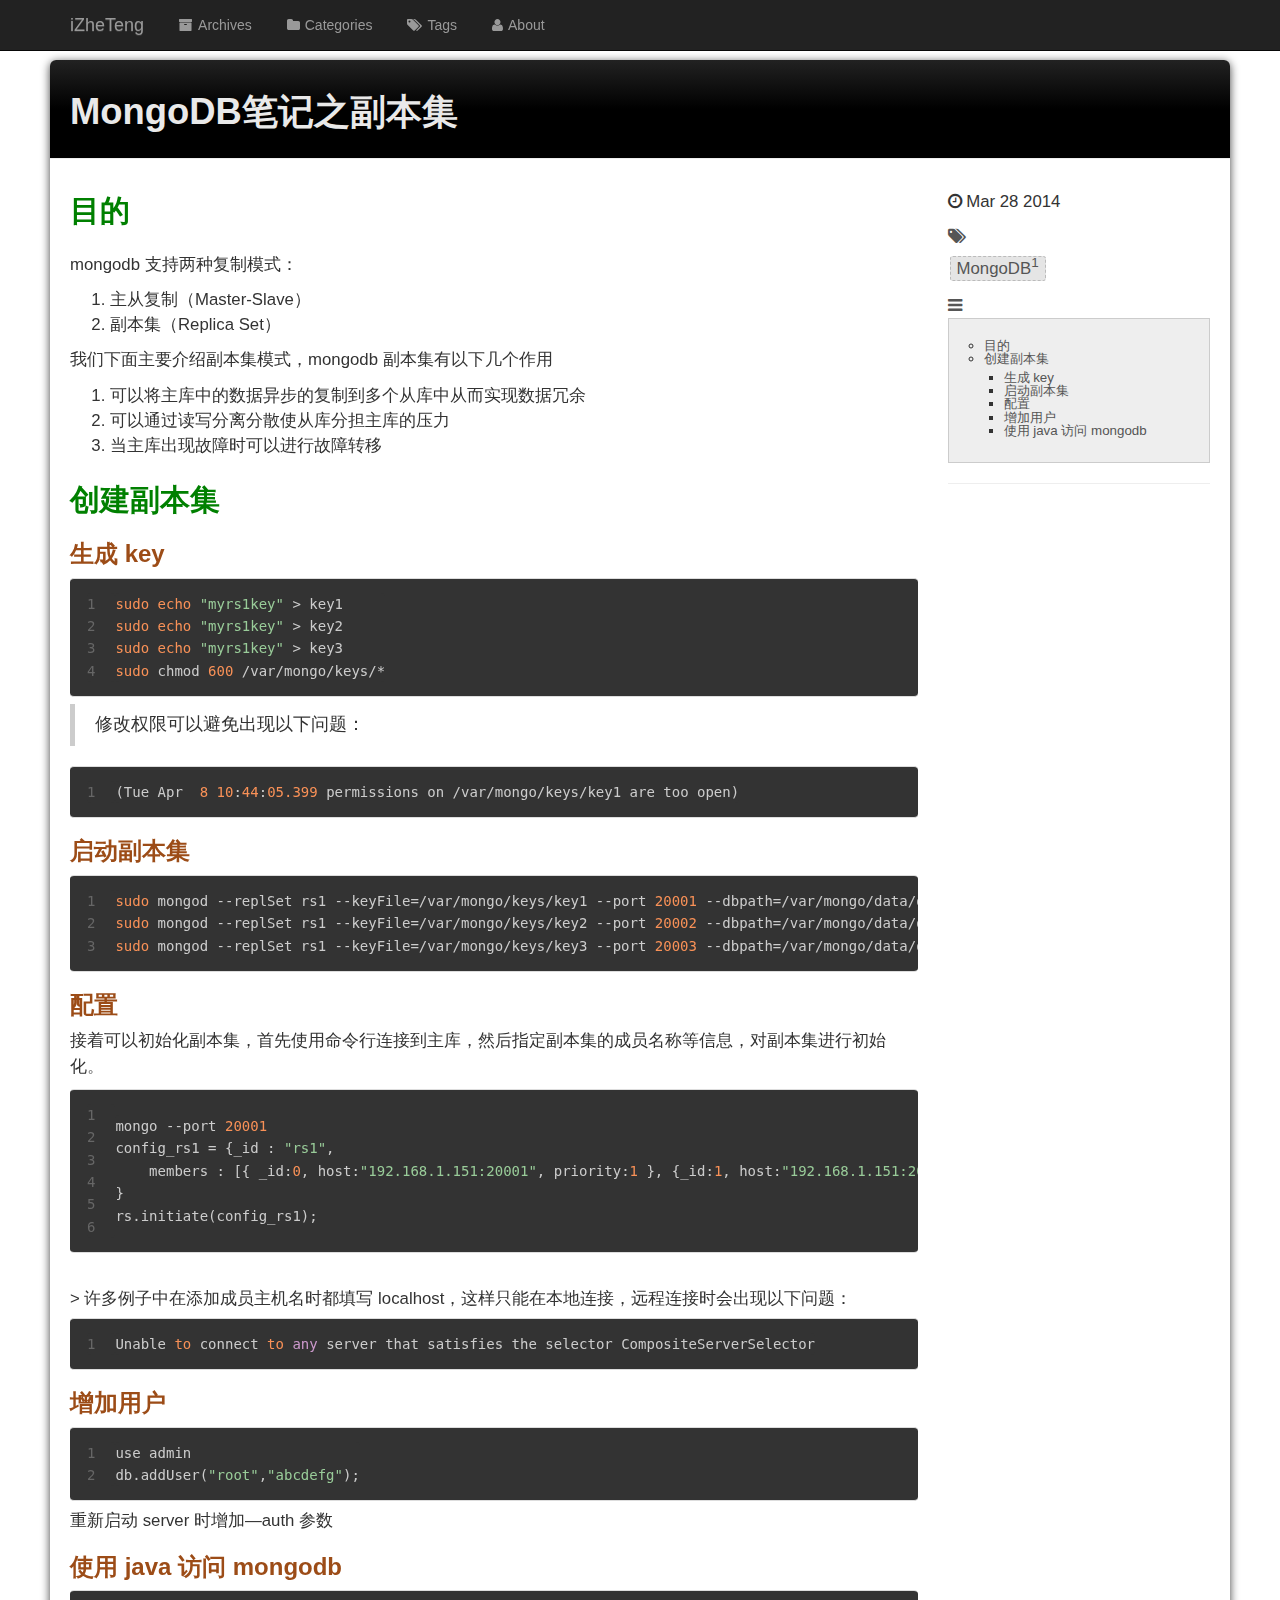
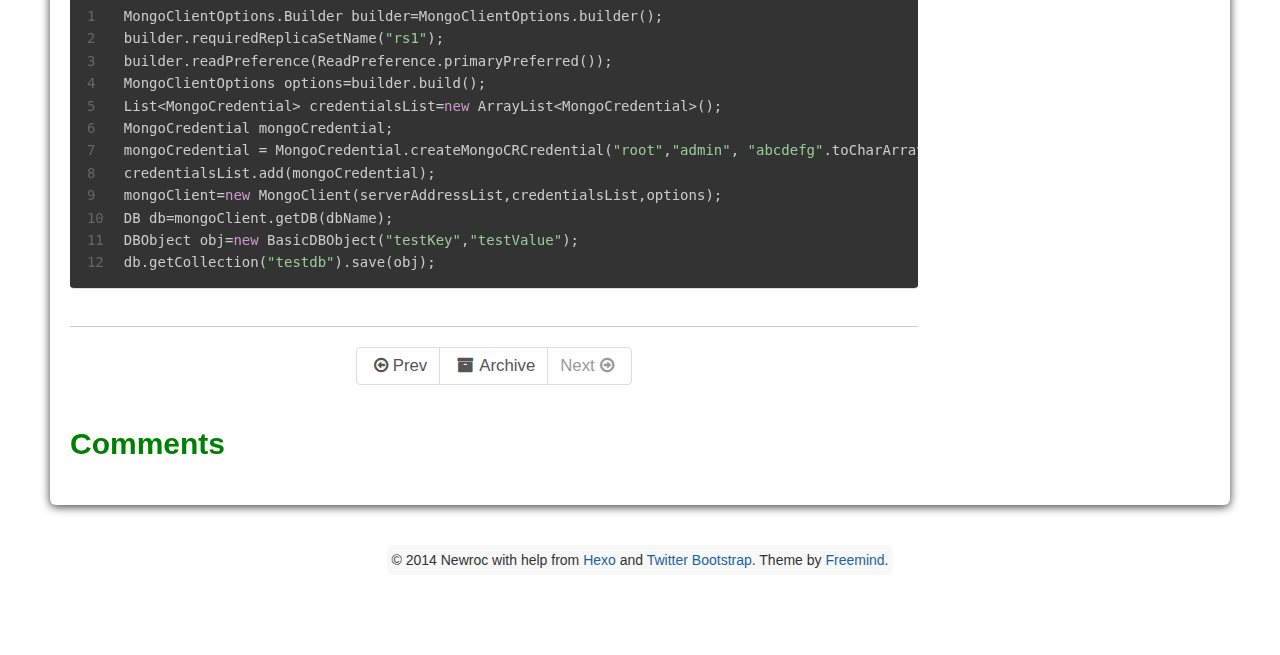
<file: 2014/03/28/MongoDB笔记之副本集/index.html>
<!DOCTYPE HTML>
<html>
<head>
  <meta charset="utf-8">
  
  <title>MongoDB笔记之副本集 | iZheTeng</title>
  <meta name="author" content="Newroc">
  
  <meta name="description" content="目的 
mongodb 支持两种复制模式：

 主从复制（Master-Slave）
 副本集（Replica Set）

 我们下面主要介绍副本集模式，mongodb 副本集有以下几个作用 

 可以将主库中的数据异步的复制到多个从库中从而实现数据冗余 
 可以通过读写分离分散使从库分担主库的压力 
 当主库出现故障时可以进行故障转移">
  
  
  <meta name="viewport" content="width=device-width, initial-scale=1, maximum-scale=1">

  <meta property="og:title" content="MongoDB笔记之副本集"/>
  <meta property="og:site_name" content="iZheTeng"/>

  
    <meta property="og:image" content="undefined"/>
  

  
  
    <link href="/favicon.png" rel="icon">
  
  
  <link rel="stylesheet" href="/css/bootstrap.min.css" media="screen" type="text/css">
  <link rel="stylesheet" href="/css/font-awesome.css" media="screen" type="text/css">
  <link rel="stylesheet" href="/css/style.css" media="screen" type="text/css">
  <link rel="stylesheet" href="/css/highlight.css" media="screen" type="text/css">
  <!--[if lt IE 9]><script src="//html5shiv.googlecode.com/svn/trunk/html5.js"></script><![endif]-->

  <script src="/js/jquery-2.0.3.min.js"></script>

  <!-- analytics -->
  

</head>

 <body>  
  <nav id="main-nav" class="navbar navbar-inverse navbar-fixed-top" role="navigation">
    <div class="container">
      <button type="button" class="navbar-header navbar-toggle" data-toggle="collapse" data-target=".navbar-collapse">
		<span class="sr-only">Toggle navigation</span>
        <span class="icon-bar"></span>
        <span class="icon-bar"></span>
        <span class="icon-bar"></span>
      </button>
	  <a class="navbar-brand" href="/">iZheTeng</a>
      <div class="collapse navbar-collapse nav-menu">
		<ul class="nav navbar-nav">
		  
		  <li>
			<a href="/archives" title="All the articles.">
			  <i class="fa fa-archive"></i>Archives
			</a>
		  </li>
		  
		  <li>
			<a href="/categories" title="All the categories.">
			  <i class="fa fa-folder"></i>Categories
			</a>
		  </li>
		  
		  <li>
			<a href="/tags" title="All the tags.">
			  <i class="fa fa-tags"></i>Tags
			</a>
		  </li>
		  
		  <li>
			<a href="/about" title="About me.">
			  <i class="fa fa-user"></i>About
			</a>
		  </li>
		  
		</ul>
      </div>
    </div> <!-- container -->
</nav>
<div class="clearfix"></div>

  <div class="container">
  	<div class="content">
    	 


	
		<div class="page-header">		
			<h1> MongoDB笔记之副本集</h1>
		</div>		
	



<div class="row post">
	<!-- cols -->
	
	<div class="col-md-9">
	

			

	<!-- content -->
	<div class="mypage">		
	    <h2 id="目的"> 目的 </h2>
<p>mongodb 支持两种复制模式：</p>
<ol>
<li> 主从复制（Master-Slave）</li>
<li> 副本集（Replica Set）</li>
</ol>
<p> 我们下面主要介绍副本集模式，mongodb 副本集有以下几个作用 </p>
<ol>
<li> 可以将主库中的数据异步的复制到多个从库中从而实现数据冗余 </li>
<li> 可以通过读写分离分散使从库分担主库的压力 </li>
<li> 当主库出现故障时可以进行故障转移 <a id="more"></a>

</li>
</ol>
<h2 id="创建副本集"> 创建副本集 </h2>
<h3 id="生成 key"> 生成 key</h3>
<figure class="highlight bash"><table><tr><td class="gutter"><pre>1
2
3
4
</pre></td><td class="code"><pre><span class="built_in">sudo</span> <span class="built_in">echo</span> <span class="string">"myrs1key"</span> &gt; key1
<span class="built_in">sudo</span> <span class="built_in">echo</span> <span class="string">"myrs1key"</span> &gt; key2
<span class="built_in">sudo</span> <span class="built_in">echo</span> <span class="string">"myrs1key"</span> &gt; key3
<span class="built_in">sudo</span> chmod <span class="number">600</span> /var/mongo/keys/*
</pre></td></tr></table></figure>

<blockquote>
<p> 修改权限可以避免出现以下问题：</p>
</blockquote>
<figure class="highlight bash"><table><tr><td class="gutter"><pre>1
</pre></td><td class="code"><pre>(Tue Apr  <span class="number">8</span> <span class="number">10</span>:<span class="number">44</span>:<span class="number">05.399</span> permissions on /var/mongo/keys/key1 are too open)
</pre></td></tr></table></figure>

<h3 id="启动副本集"> 启动副本集 </h3>
<figure class="highlight bash"><table><tr><td class="gutter"><pre>1
2
3
</pre></td><td class="code"><pre><span class="built_in">sudo</span> mongod --replSet rs1 --keyFile=/var/mongo/keys/key1 --port <span class="number">20001</span> --dbpath=/var/mongo/data/data1 --logpath=/var/mongo/logs/log1.log --bind_ip <span class="number">192.168</span>.<span class="number">1.151</span> --fork  --rest
<span class="built_in">sudo</span> mongod --replSet rs1 --keyFile=/var/mongo/keys/key2 --port <span class="number">20002</span> --dbpath=/var/mongo/data/data2 --logpath=/var/mongo/logs/log2.log --fork
<span class="built_in">sudo</span> mongod --replSet rs1 --keyFile=/var/mongo/keys/key3 --port <span class="number">20003</span> --dbpath=/var/mongo/data/data3 --logpath=/var/mongo/logs/log3.log --fork
</pre></td></tr></table></figure>

<h3 id="配置"> 配置 </h3>
<p> 接着可以初始化副本集，首先使用命令行连接到主库，然后指定副本集的成员名称等信息，对副本集进行初始化。</p>
<figure class="highlight javascript"><table><tr><td class="gutter"><pre>1
2
3
4
5
6
</pre></td><td class="code"><pre>mongo --port <span class="number">20001</span>
config_rs1 = {_id : <span class="string">"rs1"</span>,
    members : [{ _id:<span class="number">0</span>, host:<span class="string">"192.168.1.151:20001"</span>, priority:<span class="number">1</span> }, {_id:<span class="number">1</span>, host:<span class="string">"192.168.1.151:20002"</span> } , {_id:<span class="number">2</span>, host:<span class="string">"192.168.1.151:20003"</span> }]
}
rs.initiate(config_rs1);
</pre></td></tr></table></figure><br>&gt; 许多例子中在添加成员主机名时都填写 localhost，这样只能在本地连接，远程连接时会出现以下问题：<br><figure class="highlight"><table><tr><td class="gutter"><pre>1
</pre></td><td class="code"><pre>Unable <span class="built_in">to</span> connect <span class="built_in">to</span> <span class="keyword">any</span> server that satisfies <span class="operator">the</span> selector CompositeServerSelector
</pre></td></tr></table></figure>

<h3 id="增加用户"> 增加用户 </h3>
<figure class="highlight bash"><table><tr><td class="gutter"><pre>1
2
</pre></td><td class="code"><pre>use admin
db.addUser(<span class="string">"root"</span>,<span class="string">"abcdefg"</span>);
</pre></td></tr></table></figure>

<p> 重新启动 server 时增加—auth 参数 </p>
<h3 id="使用 java 访问 mongodb"> 使用 java 访问 mongodb</h3>
<figure class="highlight java"><table><tr><td class="gutter"><pre>1
2
3
4
5
6
7
8
9
10
11
12
</pre></td><td class="code"><pre>MongoClientOptions.Builder builder=MongoClientOptions.builder();
builder.requiredReplicaSetName(<span class="string">"rs1"</span>);
builder.readPreference(ReadPreference.primaryPreferred());
MongoClientOptions options=builder.build();
List&lt;MongoCredential&gt; credentialsList=<span class="keyword">new</span> ArrayList&lt;MongoCredential&gt;();
MongoCredential mongoCredential;
mongoCredential = MongoCredential.createMongoCRCredential(<span class="string">"root"</span>,<span class="string">"admin"</span>, <span class="string">"abcdefg"</span>.toCharArray());
credentialsList.add(mongoCredential);
mongoClient=<span class="keyword">new</span> MongoClient(serverAddressList,credentialsList,options);
DB db=mongoClient.getDB(dbName);
DBObject obj=<span class="keyword">new</span> BasicDBObject(<span class="string">"testKey"</span>,<span class="string">"testValue"</span>);
db.getCollection(<span class="string">"testdb"</span>).save(obj);
</pre></td></tr></table></figure>
	  
	</div>

	<div>
  	<center>
	<div class="pagination">
<ul class="pagination">
	 
				
    	<li class="prev"><a href="/2014/05/10/多个ActiveMQ_Broker实现互相连接/" class="alignleft prev"><i class="fa fa-arrow-circle-o-left"></i>Prev</a></li>
  		

        <li><a href="/archives"><i class="fa fa-archive"></i>Archive</a></li>

		
          <li class="next disabled"><a>Next<i class="fa fa-arrow-circle-o-right"></i></a></li>
        
	
</ul>
</div>

    </center>
	</div>
	
	<!-- comment -->
	
<section id="comment">
  <h2 class="title">Comments</h2>

  
  <div id="disqus_thread">
    <noscript>Please enable JavaScript to view the <a href="//disqus.com/?ref_noscript">comments powered by Disqus.</a></noscript>
  </div>
  
</section>

	
	</div> <!-- col-md-9/col-md-12 -->
	
	
		<div class="col-md-3"> 

	<!-- date -->
	
	<div class="meta-widget">
	<i class="fa fa-clock-o"></i>
	Mar 28 2014 
	</div>
	

	<!-- categories -->
    

	<!-- tags -->
	
	<div class="meta-widget">
	<a data-toggle="collapse" data-target="#tags"><i class="fa fa-tags"></i></a>		  
    <ul id="tags" class="tag_box list-unstyled collapse in">	  
	    
  <li><a href="/tags/MongoDB/">MongoDB<span>1</span></a></li>
    </ul>
	</div>
		

	<!-- toc -->
	<div class="meta-widget">
	
	   <a data-toggle="collapse" data-target="#toc"><i class="fa fa-bars"></i></a>
	   <div id="toc" class="toc collapse in">
			<ol class="toc-article"><li class="toc-article-item toc-article-level-2"><a class="toc-article-link" href="#目的"><span class="toc-article-text"> 目的 </span></a></li><li class="toc-article-item toc-article-level-2"><a class="toc-article-link" href="#创建副本集"><span class="toc-article-text"> 创建副本集 </span></a></li><ol class="toc-article-child"><li class="toc-article-item toc-article-level-3"><a class="toc-article-link" href="#生成 key"><span class="toc-article-text"> 生成 key</span></a></li><li class="toc-article-item toc-article-level-3"><a class="toc-article-link" href="#启动副本集"><span class="toc-article-text"> 启动副本集 </span></a></li><li class="toc-article-item toc-article-level-3"><a class="toc-article-link" href="#配置"><span class="toc-article-text"> 配置 </span></a></li><li class="toc-article-item toc-article-level-3"><a class="toc-article-link" href="#增加用户"><span class="toc-article-text"> 增加用户 </span></a></li><li class="toc-article-item toc-article-level-3"><a class="toc-article-link" href="#使用 java 访问 mongodb"><span class="toc-article-text"> 使用 java 访问 mongodb</span></a></li></ol>
		</div>
	
	</div>
	
    <hr>
	
</div><!-- col-md-3 -->

	

</div><!-- row -->

	</div>
  </div>
  <div class="container-narrow">
  <footer> <p>
  &copy; 2014 Newroc
  
      with help from <a href="http://zespia.tw/hexo/" target="_blank">Hexo</a> and <a href="http://getbootstrap.com/" target="_blank">Twitter Bootstrap</a>. Theme by <a href="http://github.com/wzpan/hexo-theme-freemind/">Freemind</a>.    
</p> </footer>
</div> <!-- container-narrow -->
  
<a id="gotop" href="#">   
  <span>▲</span> 
</a>

<script src="/js/jquery.imagesloaded.min.js"></script>
<script src="/js/gallery.js"></script>
<script src="/js/bootstrap.min.js"></script>
<script src="/js/main.js"></script>


<script type="text/javascript">
var disqus_shortname = 'newroc';

(function(){
  var dsq = document.createElement('script');
  dsq.type = 'text/javascript';
  dsq.async = true;
  dsq.src = '//' + disqus_shortname + '.disqus.com/embed.js';
  (document.getElementsByTagName('head')[0] || document.getElementsByTagName('body')[0]).appendChild(dsq);
}());
</script>



<link rel="stylesheet" href="/fancybox/jquery.fancybox.css" media="screen" type="text/css">
<script src="/fancybox/jquery.fancybox.pack.js"></script>
<script type="text/javascript">
(function($){
  $('.fancybox').fancybox();
})(jQuery);
</script>


</body>
   </html>
</file>
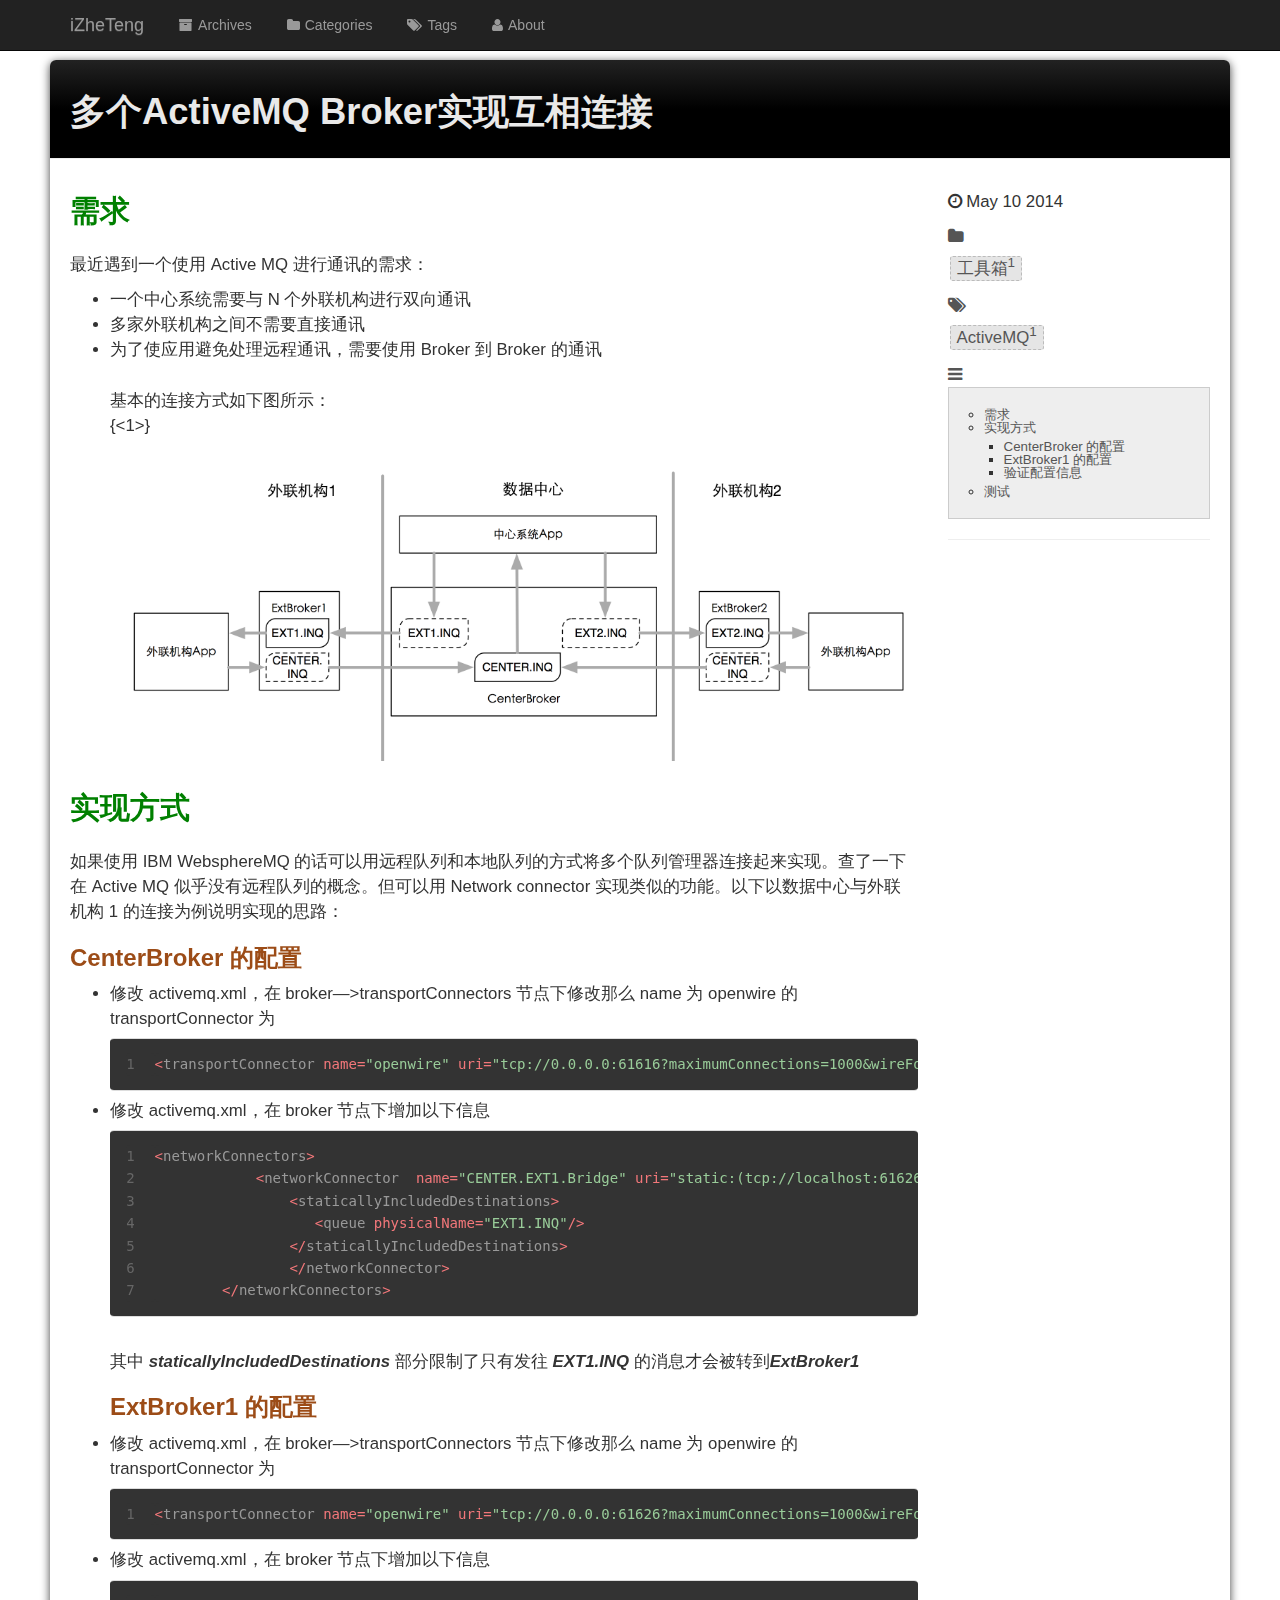
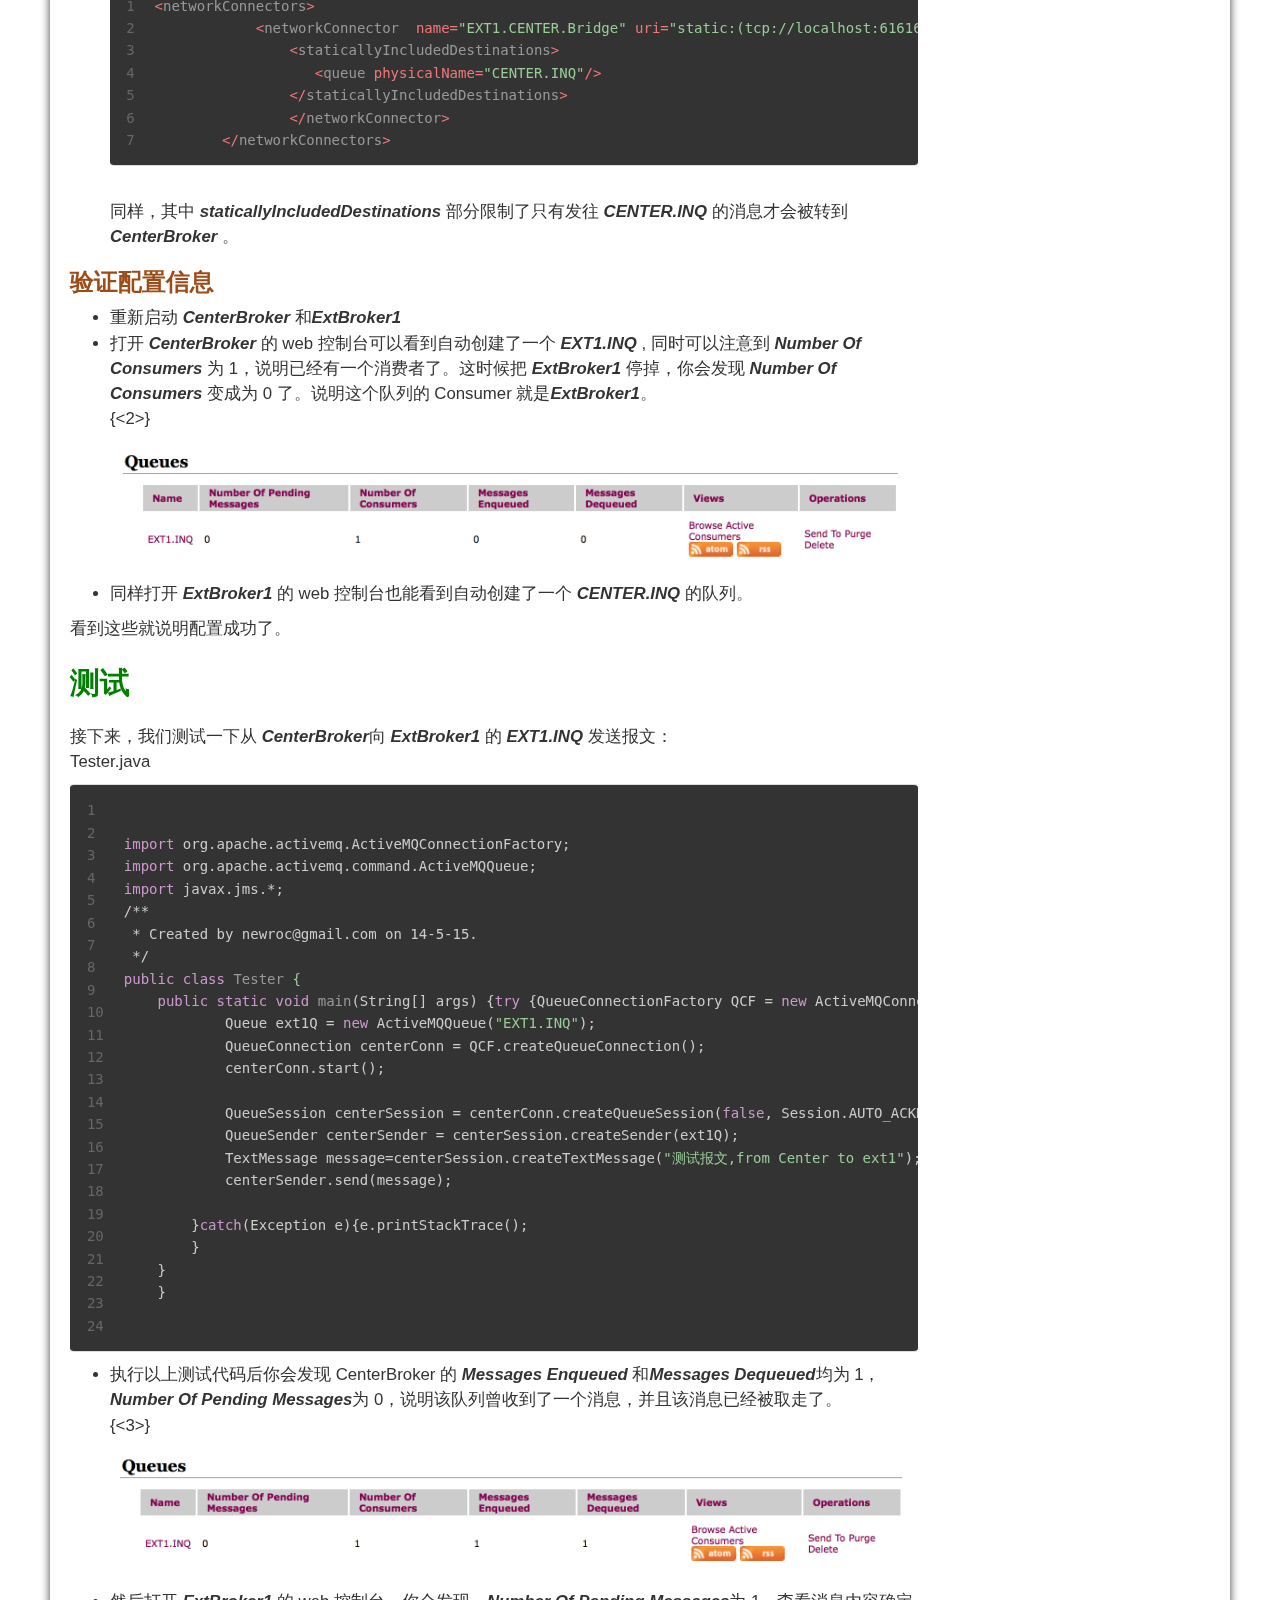
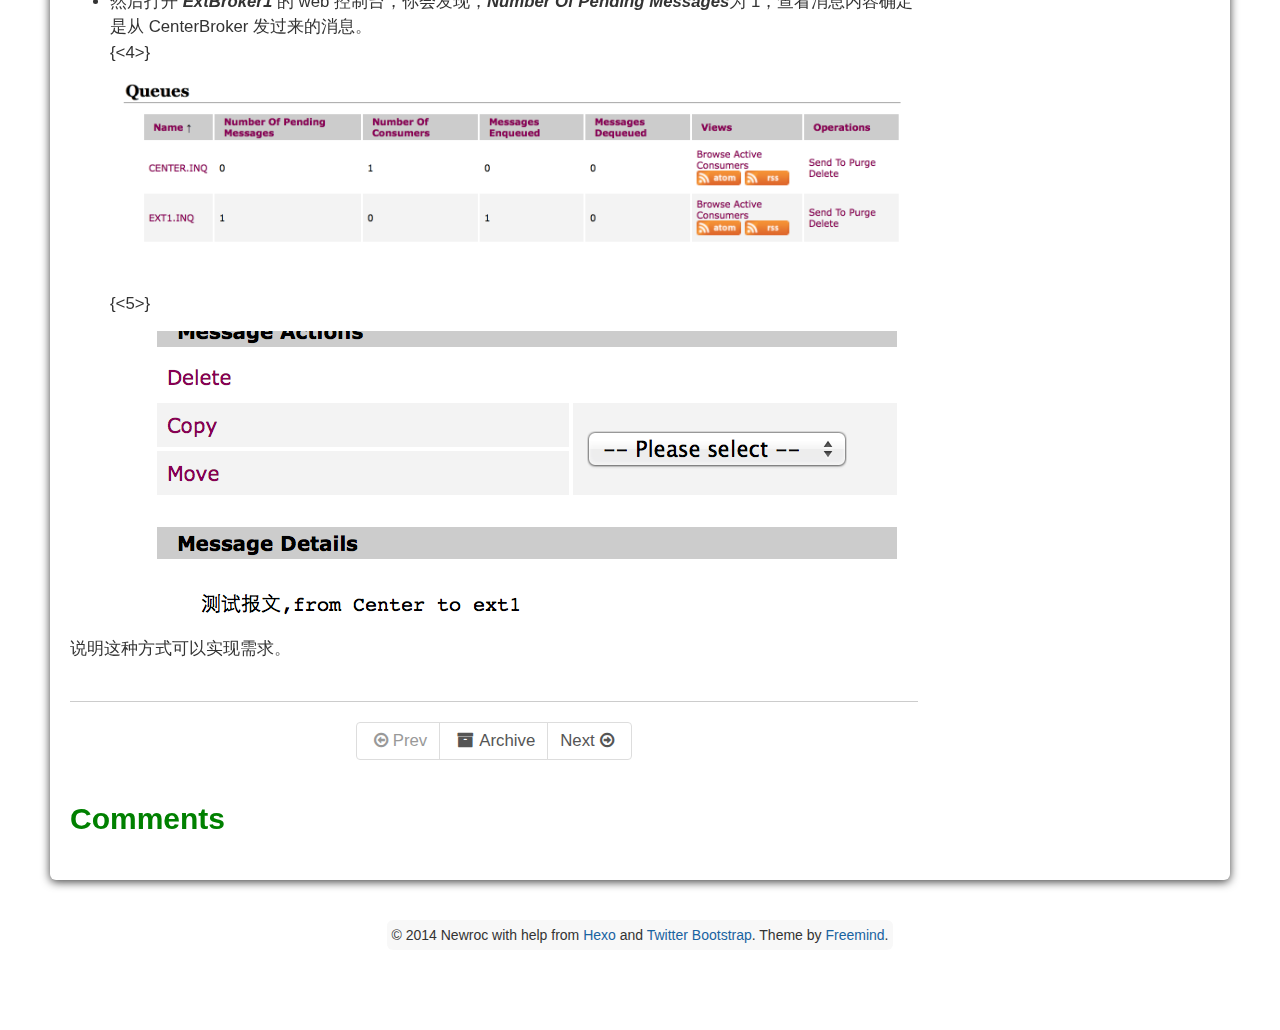
<file: 2014/05/10/多个ActiveMQ_Broker实现互相连接/index.html>
<!DOCTYPE HTML>
<html>
<head>
  <meta charset="utf-8">
  
  <title>多个ActiveMQ Broker实现互相连接 | iZheTeng</title>
  <meta name="author" content="Newroc">
  
  <meta name="description" content="需求
最近遇到一个使用 Active MQ 进行通讯的需求：

一个中心系统需要与 N 个外联机构进行双向通讯
多家外联机构之间不需要直接通讯
为了使应用避免处理远程通讯，需要使用 Broker 到 Broker 的通讯">
  
  
  <meta name="viewport" content="width=device-width, initial-scale=1, maximum-scale=1">

  <meta property="og:title" content="多个ActiveMQ Broker实现互相连接"/>
  <meta property="og:site_name" content="iZheTeng"/>

  
    <meta property="og:image" content="undefined"/>
  

  
  
    <link href="/favicon.png" rel="icon">
  
  
  <link rel="stylesheet" href="/css/bootstrap.min.css" media="screen" type="text/css">
  <link rel="stylesheet" href="/css/font-awesome.css" media="screen" type="text/css">
  <link rel="stylesheet" href="/css/style.css" media="screen" type="text/css">
  <link rel="stylesheet" href="/css/highlight.css" media="screen" type="text/css">
  <!--[if lt IE 9]><script src="//html5shiv.googlecode.com/svn/trunk/html5.js"></script><![endif]-->

  <script src="/js/jquery-2.0.3.min.js"></script>

  <!-- analytics -->
  

</head>

 <body>  
  <nav id="main-nav" class="navbar navbar-inverse navbar-fixed-top" role="navigation">
    <div class="container">
      <button type="button" class="navbar-header navbar-toggle" data-toggle="collapse" data-target=".navbar-collapse">
		<span class="sr-only">Toggle navigation</span>
        <span class="icon-bar"></span>
        <span class="icon-bar"></span>
        <span class="icon-bar"></span>
      </button>
	  <a class="navbar-brand" href="/">iZheTeng</a>
      <div class="collapse navbar-collapse nav-menu">
		<ul class="nav navbar-nav">
		  
		  <li>
			<a href="/archives" title="All the articles.">
			  <i class="fa fa-archive"></i>Archives
			</a>
		  </li>
		  
		  <li>
			<a href="/categories" title="All the categories.">
			  <i class="fa fa-folder"></i>Categories
			</a>
		  </li>
		  
		  <li>
			<a href="/tags" title="All the tags.">
			  <i class="fa fa-tags"></i>Tags
			</a>
		  </li>
		  
		  <li>
			<a href="/about" title="About me.">
			  <i class="fa fa-user"></i>About
			</a>
		  </li>
		  
		</ul>
      </div>
    </div> <!-- container -->
</nav>
<div class="clearfix"></div>

  <div class="container">
  	<div class="content">
    	 


	
		<div class="page-header">		
			<h1> 多个ActiveMQ Broker实现互相连接</h1>
		</div>		
	



<div class="row post">
	<!-- cols -->
	
	<div class="col-md-9">
	

			

	<!-- content -->
	<div class="mypage">		
	    <h2 id="需求">需求</h2>
<p>最近遇到一个使用 Active MQ 进行通讯的需求：</p>
<ul>
<li>一个中心系统需要与 N 个外联机构进行双向通讯</li>
<li>多家外联机构之间不需要直接通讯</li>
<li>为了使应用避免处理远程通讯，需要使用 Broker 到 Broker 的通讯 <br><a id="more"></a><br> 基本的连接方式如下图所示：<br>{<1>}<img src="ActiveMQ.png" alt=""></1></li>
</ul>
<h2 id="实现方式">实现方式</h2>
<p>如果使用 IBM WebsphereMQ 的话可以用远程队列和本地队列的方式将多个队列管理器连接起来实现。查了一下在 Active MQ 似乎没有远程队列的概念。但可以用 Network connector 实现类似的功能。以下以数据中心与外联机构 1 的连接为例说明实现的思路：</p>
<h3 id="CenterBroker 的配置">CenterBroker 的配置</h3>
<ul>
<li>修改 activemq.xml，在 broker—&gt;transportConnectors 节点下修改那么 name 为 openwire 的 transportConnector 为<figure class="highlight xml"><table><tr><td class="gutter"><pre>1
</pre></td><td class="code"><pre><span class="tag">&lt;<span class="title">transportConnector</span> <span class="attribute">name</span>=<span class="value">"openwire"</span> <span class="attribute">uri</span>=<span class="value">"tcp://0.0.0.0:61616?maximumConnections=1000&amp;wireFormat.maxFrameSize=104857600"</span>/&gt;</span>
</pre></td></tr></table></figure></li>
<li>修改 activemq.xml，在 broker 节点下增加以下信息<br><figure class="highlight xml"><table><tr><td class="gutter"><pre>1
2
3
4
5
6
7
</pre></td><td class="code"><pre><span class="tag">&lt;<span class="title">networkConnectors</span>&gt;</span>
            <span class="tag">&lt;<span class="title">networkConnector</span>  <span class="attribute">name</span>=<span class="value">"CENTER.EXT1.Bridge"</span> <span class="attribute">uri</span>=<span class="value">"static:(tcp://localhost:61626)"</span>&gt;</span>
                <span class="tag">&lt;<span class="title">staticallyIncludedDestinations</span>&gt;</span>
                   <span class="tag">&lt;<span class="title">queue</span> <span class="attribute">physicalName</span>=<span class="value">"EXT1.INQ"</span>/&gt;</span>
                <span class="tag">&lt;/<span class="title">staticallyIncludedDestinations</span>&gt;</span>
                <span class="tag">&lt;/<span class="title">networkConnector</span>&gt;</span>
        <span class="tag">&lt;/<span class="title">networkConnectors</span>&gt;</span>
</pre></td></tr></table></figure><br>其中 <strong><em>staticallyIncludedDestinations</em></strong> 部分限制了只有发往 <strong><em>EXT1.INQ</em></strong> 的消息才会被转到<strong><em>ExtBroker1</em></strong><h3 id="ExtBroker1 的配置">ExtBroker1 的配置</h3>
</li>
<li>修改 activemq.xml，在 broker—&gt;transportConnectors 节点下修改那么 name 为 openwire 的 transportConnector 为<figure class="highlight xml"><table><tr><td class="gutter"><pre>1
</pre></td><td class="code"><pre><span class="tag">&lt;<span class="title">transportConnector</span> <span class="attribute">name</span>=<span class="value">"openwire"</span> <span class="attribute">uri</span>=<span class="value">"tcp://0.0.0.0:61626?maximumConnections=1000&amp;wireFormat.maxFrameSize=104857600"</span>/&gt;</span>
</pre></td></tr></table></figure></li>
<li>修改 activemq.xml，在 broker 节点下增加以下信息<br><figure class="highlight xml"><table><tr><td class="gutter"><pre>1
2
3
4
5
6
7
</pre></td><td class="code"><pre><span class="tag">&lt;<span class="title">networkConnectors</span>&gt;</span>
            <span class="tag">&lt;<span class="title">networkConnector</span>  <span class="attribute">name</span>=<span class="value">"EXT1.CENTER.Bridge"</span> <span class="attribute">uri</span>=<span class="value">"static:(tcp://localhost:61616)"</span>&gt;</span>
                <span class="tag">&lt;<span class="title">staticallyIncludedDestinations</span>&gt;</span>
                   <span class="tag">&lt;<span class="title">queue</span> <span class="attribute">physicalName</span>=<span class="value">"CENTER.INQ"</span>/&gt;</span>
                <span class="tag">&lt;/<span class="title">staticallyIncludedDestinations</span>&gt;</span>
                <span class="tag">&lt;/<span class="title">networkConnector</span>&gt;</span>
        <span class="tag">&lt;/<span class="title">networkConnectors</span>&gt;</span>
</pre></td></tr></table></figure><br>同样，其中 <strong><em>staticallyIncludedDestinations</em></strong> 部分限制了只有发往 <strong><em>CENTER.INQ</em></strong> 的消息才会被转到<strong><em>CenterBroker</em></strong> 。</li>
</ul>
<h3 id="验证配置信息">验证配置信息</h3>
<ul>
<li>重新启动 <strong><em>CenterBroker</em></strong> 和<strong><em>ExtBroker1</em></strong></li>
<li>打开 <strong><em>CenterBroker</em></strong> 的 web 控制台可以看到自动创建了一个 <strong><em>EXT1.INQ</em></strong> , 同时可以注意到 <strong><em>Number Of Consumers</em></strong> 为 1，说明已经有一个消费者了。这时候把 <strong><em>ExtBroker1</em></strong> 停掉，你会发现 <strong><em>Number Of Consumers</em></strong> 变成为 0 了。说明这个队列的 Consumer 就是<strong><em>ExtBroker1</em></strong>。<br>{<2>}<img src="CenterBroker1.png" alt=""></2></li>
<li>同样打开 <strong><em>ExtBroker1</em></strong> 的 web 控制台也能看到自动创建了一个 <strong><em>CENTER.INQ</em></strong> 的队列。</li>
</ul>
<p>看到这些就说明配置成功了。</p>
<h2 id="测试">测试</h2>
<p>接下来，我们测试一下从 <strong><em>CenterBroker</em></strong>向 <strong><em>ExtBroker1</em></strong> 的 <strong><em>EXT1.INQ</em></strong> 发送报文：<br>Tester.java</p>
<p><figure class="highlight java"><table><tr><td class="gutter"><pre>1
2
3
4
5
6
7
8
9
10
11
12
13
14
15
16
17
18
19
20
21
22
23
24
</pre></td><td class="code"><pre><span class="keyword">import</span> org.apache.activemq.ActiveMQConnectionFactory;
<span class="keyword">import</span> org.apache.activemq.command.ActiveMQQueue;
<span class="keyword">import</span> javax.jms.*;
<span class="javadoc">/**
 * Created by newroc@gmail.com on 14-5-15.
 */</span>
<span class="keyword">public</span> <span class="class"><span class="keyword">class</span> <span class="title">Tester</span> {</span>
    <span class="keyword">public</span> <span class="keyword">static</span> <span class="keyword">void</span> <span class="title">main</span>(String[] args) {<span class="keyword">try</span> {QueueConnectionFactory QCF = <span class="keyword">new</span> ActiveMQConnectionFactory(<span class="string">"tcp://127.0.0.1:61616"</span>);
            Queue ext1Q = <span class="keyword">new</span> ActiveMQQueue(<span class="string">"EXT1.INQ"</span>);
            QueueConnection centerConn = QCF.createQueueConnection();
            centerConn.start();

            QueueSession centerSession = centerConn.createQueueSession(<span class="keyword">false</span>, Session.AUTO_ACKNOWLEDGE);
            QueueSender centerSender = centerSession.createSender(ext1Q);
            TextMessage message=centerSession.createTextMessage(<span class="string">"测试报文,from Center to ext1"</span>);
            centerSender.send(message);

        }<span class="keyword">catch</span>(Exception e){e.printStackTrace();
        }
    }
    }
</pre></td></tr></table></figure></p>
<ul>
<li>执行以上测试代码后你会发现 CenterBroker 的 <strong><em>Messages Enqueued</em></strong> 和<strong><em>Messages Dequeued</em></strong>均为 1，<strong><em>Number Of Pending Messages</em></strong>为 0，说明该队列曾收到了一个消息，并且该消息已经被取走了。<br>{<3>}<img src="CenterBroker2.png" alt=""></3></li>
<li>然后打开 <strong><em>ExtBroker1</em></strong> 的 web 控制台，你会发现，<strong><em>Number Of Pending Messages</em></strong>为 1，查看消息内容确定是从 CenterBroker 发过来的消息。<br>{<4>}<img src="ExtBroker1.png" alt=""><br>{<5>}<img src="ExtBroker2.png" alt=""></5></4></li>
</ul>
<p>说明这种方式可以实现需求。</p>
	  
	</div>

	<div>
  	<center>
	<div class="pagination">
<ul class="pagination">
	 
		
          <li class="prev disabled"><a><i class="fa fa-arrow-circle-o-left"></i>Prev</a></li>
        

        <li><a href="/archives"><i class="fa fa-archive"></i>Archive</a></li>

		
		   <li class="next"><a href="/2014/03/28/MongoDB笔记之副本集/" class="alignright next">Next<i class="fa fa-arrow-circle-o-right"></i></a></li>         
        
	
</ul>
</div>

    </center>
	</div>
	
	<!-- comment -->
	
<section id="comment">
  <h2 class="title">Comments</h2>

  
  <div id="disqus_thread">
    <noscript>Please enable JavaScript to view the <a href="//disqus.com/?ref_noscript">comments powered by Disqus.</a></noscript>
  </div>
  
</section>

	
	</div> <!-- col-md-9/col-md-12 -->
	
	
		<div class="col-md-3"> 

	<!-- date -->
	
	<div class="meta-widget">
	<i class="fa fa-clock-o"></i>
	May 10 2014 
	</div>
	

	<!-- categories -->
    
	<div class="meta-widget">
	<a data-toggle="collapse" data-target="#categorys"><i class="fa fa-folder"></i></a>	
    <ul id="categorys" class="tag_box list-unstyled collapse in">
          
  <li>
    <li><a href="/categories/工具箱/">工具箱<span>1</span></a></li>
  </li>

    </ul>
	</div>
	

	<!-- tags -->
	
	<div class="meta-widget">
	<a data-toggle="collapse" data-target="#tags"><i class="fa fa-tags"></i></a>		  
    <ul id="tags" class="tag_box list-unstyled collapse in">	  
	    
  <li><a href="/tags/ActiveMQ/">ActiveMQ<span>1</span></a></li>
    </ul>
	</div>
		

	<!-- toc -->
	<div class="meta-widget">
	
	   <a data-toggle="collapse" data-target="#toc"><i class="fa fa-bars"></i></a>
	   <div id="toc" class="toc collapse in">
			<ol class="toc-article"><li class="toc-article-item toc-article-level-2"><a class="toc-article-link" href="#需求"><span class="toc-article-text">需求</span></a></li><li class="toc-article-item toc-article-level-2"><a class="toc-article-link" href="#实现方式"><span class="toc-article-text">实现方式</span></a></li><ol class="toc-article-child"><li class="toc-article-item toc-article-level-3"><a class="toc-article-link" href="#CenterBroker 的配置"><span class="toc-article-text">CenterBroker 的配置</span></a></li><li class="toc-article-item toc-article-level-3"><a class="toc-article-link" href="#ExtBroker1 的配置"><span class="toc-article-text">ExtBroker1 的配置</span></a></li><li class="toc-article-item toc-article-level-3"><a class="toc-article-link" href="#验证配置信息"><span class="toc-article-text">验证配置信息</span></a></li></ol><li class="toc-article-item toc-article-level-2"><a class="toc-article-link" href="#测试"><span class="toc-article-text">测试</span></a></li></ol>
		</div>
	
	</div>
	
    <hr>
	
</div><!-- col-md-3 -->

	

</div><!-- row -->

	</div>
  </div>
  <div class="container-narrow">
  <footer> <p>
  &copy; 2014 Newroc
  
      with help from <a href="http://zespia.tw/hexo/" target="_blank">Hexo</a> and <a href="http://getbootstrap.com/" target="_blank">Twitter Bootstrap</a>. Theme by <a href="http://github.com/wzpan/hexo-theme-freemind/">Freemind</a>.    
</p> </footer>
</div> <!-- container-narrow -->
  
<a id="gotop" href="#">   
  <span>▲</span> 
</a>

<script src="/js/jquery.imagesloaded.min.js"></script>
<script src="/js/gallery.js"></script>
<script src="/js/bootstrap.min.js"></script>
<script src="/js/main.js"></script>


<script type="text/javascript">
var disqus_shortname = 'newroc';

(function(){
  var dsq = document.createElement('script');
  dsq.type = 'text/javascript';
  dsq.async = true;
  dsq.src = '//' + disqus_shortname + '.disqus.com/embed.js';
  (document.getElementsByTagName('head')[0] || document.getElementsByTagName('body')[0]).appendChild(dsq);
}());
</script>



<link rel="stylesheet" href="/fancybox/jquery.fancybox.css" media="screen" type="text/css">
<script src="/fancybox/jquery.fancybox.pack.js"></script>
<script type="text/javascript">
(function($){
  $('.fancybox').fancybox();
})(jQuery);
</script>


</body>
   </html>
</file>
<file: css/style.css>
/*
@import url(http://fonts.googleapis.com/css?family=Open+Sans);
@import url(http://fonts.googleapis.com/css?family=PT+Sans+Narrow|PT+Sans:400,400italic,700,700italic|Droid+Serif:400,400italic);
@import url(http://fonts.googleapis.com/css?family=Roboto);
*/

/* =============================================================================
   container
   ========================================================================== */

.container-narrow {
  margin: 0 auto;
  max-width:970px;
}

.container-narrow > footer {
  margin-top: 20px;
  text-align: center;
}
.container-narrow > footer p {
  background-color: rgba(245,245,245,0.75);
  padding: 5px;
  display: inline-block;
  -webkit-border-radius: 6px;
  -moz-border-radius: 6px;
  border-radius: 6px;
}

/* =============================================================================
   Body and structure
   ========================================================================== */

body {
  position: relative;
  padding-top: 40px;
  background-color: #fff;
  background-repeat: repeat-x;
  background-position: 0 40px;
  padding-bottom: 70px;
}

.content {
  padding: 20px;
  margin: 20px -20px; /* negative indent the amount of the padding to maintain the grid system */
  -webkit-border-radius: 6px 6px 6px 6px;
  -moz-border-radius: 6px 6px 6px 6px;
  border-radius: 6px 6px 6px 6px;
  -webkit-box-shadow: 0 2px 10px rgba(0,0,0,.75);
  -moz-box-shadow: 0 2px 102px rgba(0,0,0,.75);
  box-shadow: 0 2px 10px rgba(0,0,0,.75);
}

#sidebar {
  margin-left: 5px;
  padding-left: 15px;
  border-left: 1px solid #e0e0e0;
  font-size: 0.9em;
}

/* =============================================================================
   page, post
   ========================================================================== */

.post{
  font-size: 1.2em;
}

.page{
  font-size: 16px;
}

.page, .post{
  line-height: 1.5em;
  font-family: 'Open Sans',"Helvetica Neue", "Helvetica","Microsoft YaHei", "WenQuanYi Micro Hei",Arial, sans-serif;
}

.page .more {
  text-pull: right;
}

.post .date {
  margin-bottom:20px;
  font-weight:bold;
}

.mypage {
  padding-bottom: 30px;
  border-bottom: 1px solid #ccc;
}

/* =============================================================================
   navbar
   ========================================================================== */

.navbar-brand {
  text-shadow: 0 1px 0 rgba(255,255,255,.1), 0 0 30px rgba(255,255,255,.125);
  -webkit-transition: all .2s linear;
     -moz-transition: all .2s linear;
          transition: all .2s linear;
}

.navbar-brand:hover {
  text-decoration: none;
  text-shadow: 0 1px 0 rgba(255,255,255,.1), 0 0 30px rgba(255,255,255,.4);
}


/* =============================================================================
   pagination
   ========================================================================== */

.pagination {
  margin: 10px 0;
}

.pagination a{
  color:#555;  
}


/* =============================================================================
   List
   ========================================================================== */

li i {
  margin-right: 5px;
  margin-left: 5px;  
}

.listing-item {
  line-height: 24px;
}

/* =============================================================================
   widget and tag box
   ========================================================================== */

.meta-widget {
  margin: 10px 0;
}

.meta-widget a{
  color:#555;
}

.tag_box {
  margin:0;
  overflow:hidden;
}
.tag_box li {
  line-height:28px;
}
.tag_box li i {
  opacity:0.9;
}
.tag_box.inline li {
  float:left;
}
.tag_box a {
  padding: 2px 6px;
  margin: 2px;
  background: #e5e5e5;
  color:#555;
  border-radius: 3px;
  text-decoration:none;
  border:1px dashed #bbb;
}
.tag_box a span{
  vertical-align:super;
  font-size:0.8em;
}
.tag_box a:hover {
  background-color:#397bdd;
  color:#FFF;
}
.tag_box a.active {
  background:#57A957;
  border:1px solid #4C964D;
  color:#FFF;
}

.widget {
  padding-bottom: 25px;
  border-bottom: 1px solid #e0e0e0; 
}

.tagcloud .entry{
  width: 100%;  
}

.archive-title:before {
  font-family: FontAwesome;
  content: '\f187  ';
}

.archive-title-tag:before {
  font-family: FontAwesome;
  content: '\f02c  ';
}

.archive-title-category:before {
  font-family: FontAwesome;
  content: '\f07b  ';
}

/* =============================================================================
   hyper links
   ========================================================================== */

a{color:#1863a1}
a:focus{color:#0181eb}
a:hover{color:#0181eb}
a:active{color:#01579f}

a.label-anchor {
  position: relative;
  display: block;
  text-align: right;
  width: 200px;
  left: -210px;
  font-family: 'PT Sans', sans-serif;
}
a.label-anchor:target span {
  background-color: #b94a48;
}
a.label-anchor:hover {
  text-decoration: none;
}
a.label-anchor span {
  font-weight: bold;
  line-height: 0px;
  color: #ffffff;
  text-shadow: 0 -1px 0 rgba(0, 0, 0, 0.25);
  white-space: nowrap;
  background-color: #666;
  padding: 1px 4px 2px;
  -webkit-border-radius: 3px;
  -moz-border-radius: 3px;
  border-radius: 3px;
}

a.inline-ref {
  border-bottom: dotted 1px #333;
  color: black;
}
a.inline-ref:hover {
  text-decoration: none;
  border-bottom: solid 1px #000;
}

/* =============================================================================
  blockquote
   ========================================================================== */

blockquote {
  border-left:5px solid #cccccc;
  font-size: 1em;
  background-color: #fff;
}

blockquote p, blockquote ol, blockquote ul, blockquote li, .slogan{
  font-family: 'Open Sans',"Helvetica Neue", Helvetica, "Segoe UI", Ubuntu, "Hiragino Sans GB", '楷体', 'STKaiti';
}

/* =============================================================================
   img
   ========================================================================== */

img {
  max-width: 97.5%;
  margin: 15px auto;
  display: block;
  width: auto;
  height: auto;
}

/* =============================================================================
   slogan
   ========================================================================== */

.slogan .icon-heart{
  opacity: 0.5;
  margin-right: 5px;
  margin-top: 3px;
}

.slogan .icon-heart:hover{
  opacity: 1;
}

.slogan{
  font-size: 1.2em;
  color: #888;  
  display:block;
  margin-bottom: 1em;
}

/* =============================================================================
   scroll to top
   ========================================================================== */

#gotop{ 
  display:block;  
  width:36px; 
  height:36px;
  position:fixed;  
  bottom:40px;  
  right:30px; 
  border-radius:7px;
  text-decoration:none;  
  display:none;  
  background-color:#999999;     
}
#gotop span{ 
  display:block; 
  color:#dddddd; 
} 
#gotop span:hover{ 
  color:#cccccc; 
} 
#gotop span{ 
  font-size:24px; 
  text-align:center; 
}

/* =============================================================================
   Headers
   ========================================================================== */

header h1{
  font-weight:normal;
  line-height:1.2em;
  margin-bottom:0.6667em;
}

h1{
  font-size:2.6em;
  line-height:1.2em;
  margin-bottom:0.6667em;
}

h1,h2,h3,h4,h5,h6{
  text-rendering:optimizelegibility;
  font-weight:bold;
  font-family: 'Open Sans', "Helvetica Neue", "Helvetica","Microsoft YaHei", "WenQuanYi Micro Hei",Arial, sans-serif;
}

h2{
  margin: 0.83em 0;
  color: green;
  padding-top: 40px;
  margin-top: -25px;
}

h3 {
  color: #9C4C17;
}

h4 {
  color: #B94A48;
}

.page-header {
  -webkit-background-clip: border-box;
  -webkit-background-origin: padding-box;
  -webkit-background-size: cover;
  /* background-color: #f5f5f5; */
  padding: 10px 20px 0px 20px;
  margin: -20px -20px 20px;
  background: #333;
  background: -moz-linear-gradient(top, #222, #000 50%);
  background: -webkit-gradient(linear, 0 0, 0 50%, from(#222), to(#000));
  color: #e9e9e9;
  border-bottom-left-radius: 0px;
  border-bottom-right-radius: 0px;
  border-top-left-radius: 6px;
  border-top-right-radius: 6px;  
}

/* =============================================================================
   entry
   ========================================================================== */

.page .entry{
  padding-top: 10px 0;
}

.page .entry h2{
  display:block; overflow: hidden; width: 0; height: 0;
  margin: -20px 0;
}

.page .entry h3{
  display:block; overflow: hidden; width: 0; height: 0;
}

.page .entry .col-md-8{
  margin: 10px 0;
}

.page h3.title {
  position:relative;
  padding: 2px 5px 5px 5px;
  border-top:3px solid #ccc;
  font-size: 1.9em;
  font-weight: normal;
  font-family: 'PT Sans Narrow', '雅黑', '文泉驿微米黑', '黑体', sans-serif;
  background-color: #e5e5e5;
}

.page h3.title a {
  color: black;
}

.page h3.title span.date {
  position:absolute;
  right:5px;
  font-size:0.7em;
  color: #777;
}


/* =============================================================================
   Archives list
   ========================================================================== */

.archive-ul > .caret {
  vertical-align: 7px;
  margin-left: 5px;
  opacity: 0.3;
}

.archive-ul:hover > .caret {
  opacity: 1;
}

/* =============================================================================
   ToC
   ========================================================================== */

.toc{
  font-size:10pt;
  width:auto;
  padding:10px;
  background: #eee;
  border:solid 1px #ccc;
}
 
.toc .toc-title{
  font-weight:bold;
  font-size:125%
}

.toc-article{
  list-style:circle;
  line-height: 1em;
  margin-bottom: 0px;
  padding: 10px 20px;
}

.toc-article li{
  margin-left:5px !important;
  padding:0 !important  
}

.toc-article ol{
  list-style:square;
  padding: 5px 20px;
}

.toc-article ol ol{
  list-style:circle;
  padding: 5px 20px;
}

/* =============================================================================
   Tables
   ========================================================================== */

table {
  border-collapse: separate;
  border-spacing: 0;
  vertical-align: middle;
}

th {
  padding: 12px 10px 12px 10px;
  border-bottom: 1px dashed #4088b8;
}

td {
  padding: 7px 10px 7px 10px;
  text-align: left;
  font-weight: normal;
  vertical-align: middle;
}

/**
 * 
 * For modern browsers
 * 1. The space content is one way to avoid an Opera bug when the
 *    contenteditable attribute is included anywhere else in the document.
 *    Otherwise it causes space to appear at the top and bottom of elements
 *    that are clearfixed.
 * 2. The use of `table` rather than `block` is only necessary if using
 *    `:before` to contain the top-margins of child elements.
 */
.cf:before,
.cf:after {
  content: ""; /* 1 */
  display: table; /* 2 */
}

.cf:after {
  clear: both;
}

/**
 * For IE 6/7 only
 * Include this rule to trigger hasLayout and contain floats.
 */
.cf {
  *zoom: 1;
}
</file>
<file: css/highlight.css>
/* Code, Pre [landscape](http://goo.gl/hnwXeD) */

/* highlight */

pre, .highlight, .gist {  
  background: #333;
  margin: 0.5em 0;
  padding: 1em 2%;
  overflow: auto;
  color: #ccc;  
  font-size: 14px;
  text-shadow: none;
  -webkit-border-radius: 4px;
  -moz-border-radius: 4px;
  border-radius: 4px;  
  border-style: solid;
  border-color: #ddd;
  border-width: 1px 0;
  line-height: 22.400000000000002px;
}

code {
  background: #eee;
  border: 1px solid #d6d6d6;
  padding: 0 5px;
  margin: 0 2px;
  font-size: 90%;
  text-shadow: 0 1px #fff;  
  word-break: break-all;
  word-wrap: break-word;
  white-space: normal;
}

.highlight .gutter pre{
  text-align: left;
  padding-right: 20px;
  width: 100%;
  color: #666;  
}

pre,
code {
  font-family: Menlo, "Bitstream Vera Sans Mono", "DejaVu Sans Mono", Monaco, Consolas, monospace;  
}

pre code {
  background: none;
  text-shadow: none;
  padding: 0;
}

.highlight pre {
  border: none;
  margin: 0;
  padding: 0;
  white-space: pre;
}

.highlight table {
  margin: 0;
  width: auto;  
}

.highlight td {
  border: none;
  padding: 0;  
}

/* gist */

.container .gist .gist-file {
  border: none;
  font-family: Menlo, "Bitstream Vera Sans Mono", "DejaVu Sans Mono", Monaco, Consolas, monospace;    
  margin: 0;
}
.container .gist .gist-file .gist-data {
  background: none;
  border: none;
}
.container .gist .gist-file .gist-data .line-numbers {
  background: none;
  border: none;
  padding-right: 20px;
  color: #666;
  text-align: left;  
}
.container .gist .gist-file .gist-data .line-data {
  padding: 0 !important;
}
.container .gist .gist-file .highlight {
  margin: 0;
  padding: 0;
  border: none;
}
.container .gist .gist-file .gist-meta {
  background: #333;
  color: #999;
  font: 0.85em "Helvetica Neue", Helvetica, Arial, sans-serif;
  text-shadow: 0 0;
  padding: 0;
  margin-top: 1em;
  margin-left: 20px;
}
.container .gist .gist-file .gist-meta a {
  color: #258fb8;
  font-weight: normal;
}
.container .gist .gist-file .gist-meta a:hover {
  text-decoration: underline;
}

/* figcaption */

.highlight figcaption {
  zoom: 1;
  font-size: 0.85em;
  color: #999;
  line-height: 1em;
  margin-bottom: 1em;
}
.highlight figcaption:before,
.highlight figcaption:after {
  content: "";
  display: table;
}
.highlight figcaption:after {
  clear: both;
}
.highlight figcaption a {
  float: right;
}

pre .comment,
pre .title {
  color: #999;
}
pre .variable,
pre .attribute,
pre .tag,
pre .regexp,
pre .ruby .constant,
pre .xml .tag .title,
pre .xml .pi,
pre .xml .doctype,
pre .html .doctype,
pre .css .id,
pre .css .class,
pre .css .pseudo {
  color: #f2777a;
}
pre .number,
pre .preprocessor,
pre .built_in,
pre .literal,
pre .params,
pre .constant {
  color: #f99157;
}
pre .class,
pre .ruby .class .title,
pre .css .rules .attribute {
  color: #9c9;
}
pre .string,
pre .value,
pre .inheritance,
pre .header,
pre .ruby .symbol,
pre .xml .cdata {
  color: #9c9;
}
pre .css .hexcolor {
  color: #6cc;
}
pre .function,
pre .python .decorator,
pre .python .title,
pre .ruby .function .title,
pre .ruby .title .keyword,
pre .perl .sub,
pre .javascript .title,
pre .coffeescript .title {
  color: #69c;
}
pre .keyword,
pre .javascript .function {
  color: #c9c;
}
</file>
